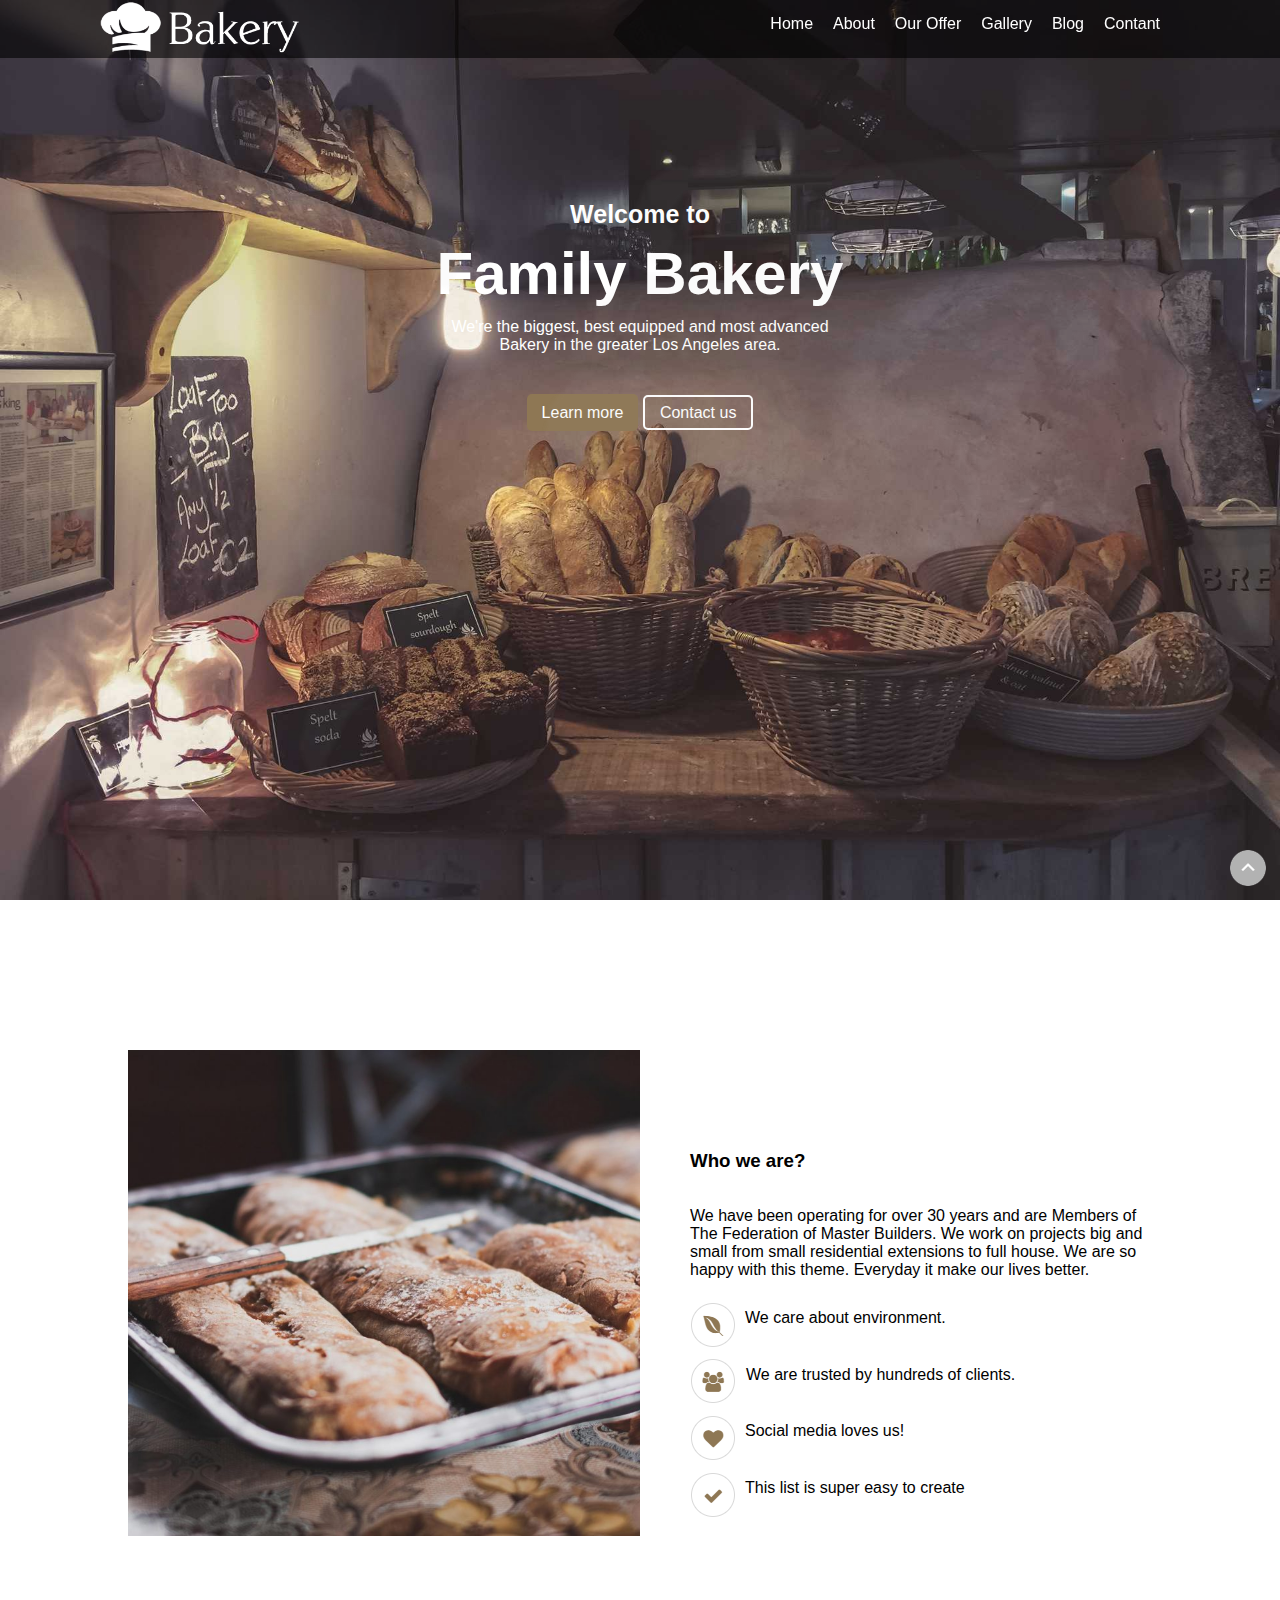
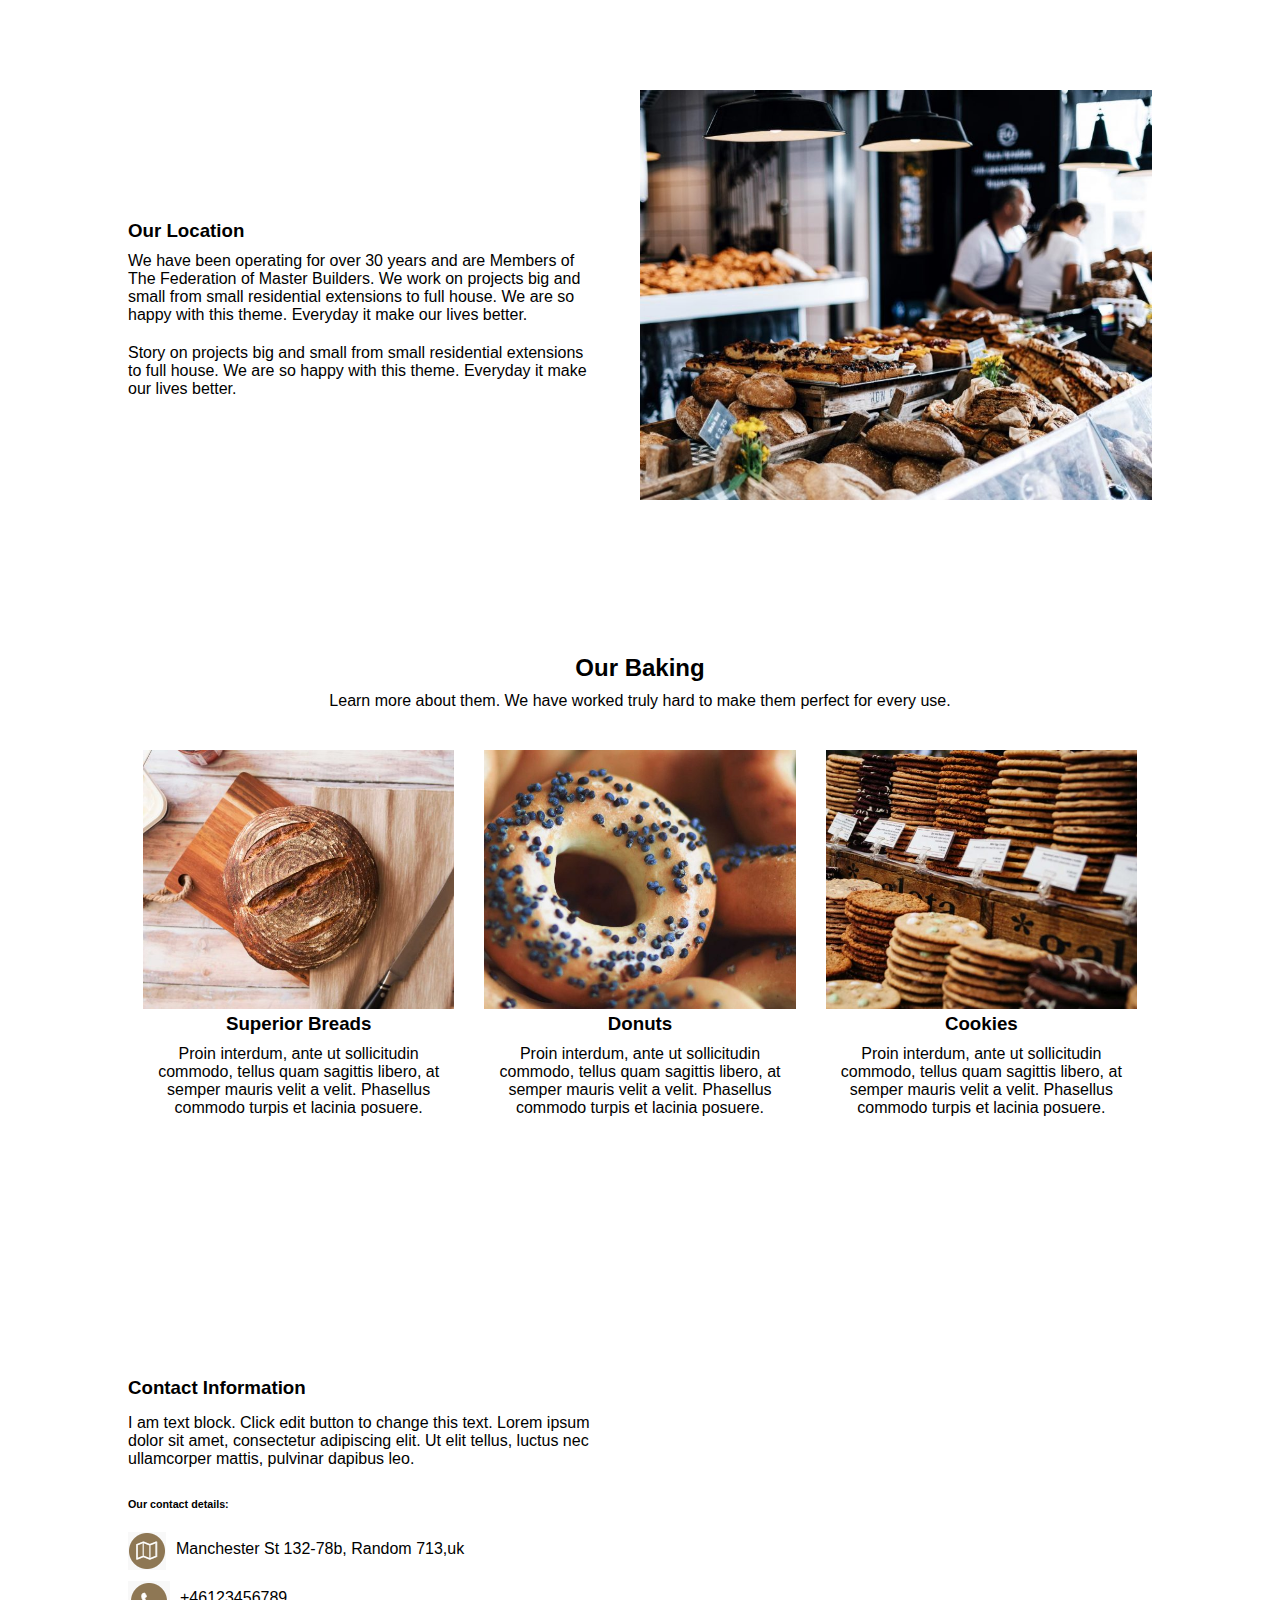
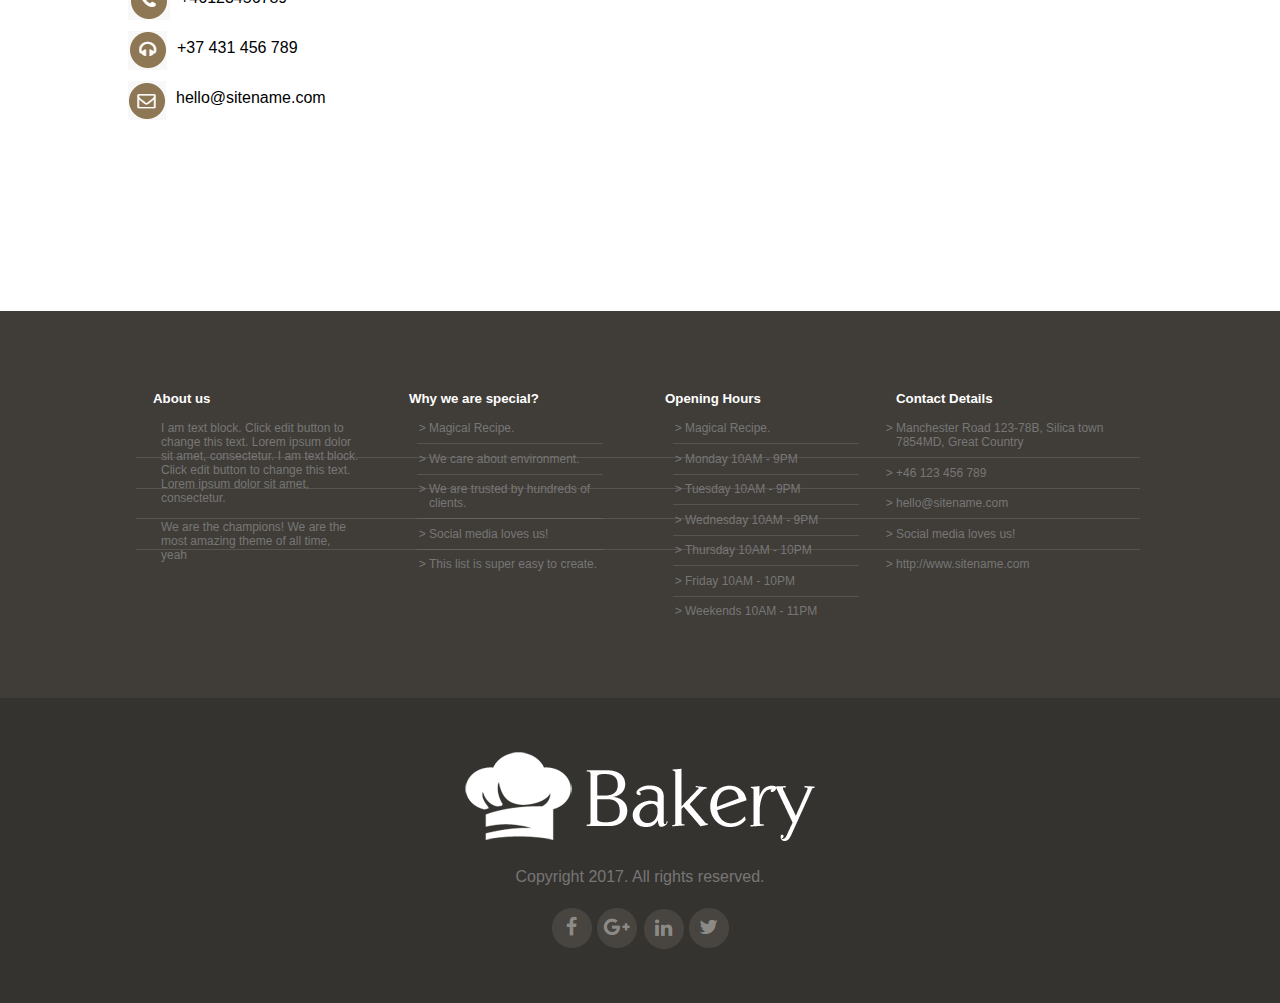
<file: index.html>
<!DOCTYPE html>
<html lang="en">
  <head>
    <meta charset="UTF-8" />
    <meta http-equiv="X-UA-Compatible" content="IE=edge" />
    <meta name="viewport" content="width=device-width, initial-scale=1.0" />
    <link rel="stylesheet" href="style/main.css" />
    <title>Family Bakery</title>
  </head>
  <body>
    <!-- navbar -->
    <nav>
      <div class="logo">
        <a title="Bakery" href="index.html"
          ><img src="images/bakery-light-1.png" alt=""
        /></a>
      </div>
      <div class="menu">
        <ul>
          <li>
            <a href="index.html">Home</a>
          </li>
          <li>
            <a href="Pages/about.html">About</a>
          </li>
          <li>
            <a href="Pages/ourOffer.html">Our Offer</a>
          </li>
          <li>
            <a href="Pages/gallery.html">Gallery</a>
          </li>
          <li>
            <a href="Pages/blog.html">Blog</a>
          </li>
          <li>
            <a href="Pages/contact.html">Contant</a>
          </li>
        </ul>
      </div>
      <!-- drop menu -->
      <div class="drop-menu">
        <ul class="drop-down">
          <li>
            <a class="main-link" href="index.html">Home</a>
            <ul class="dropdown-link">
              <li>
                <a href="Pages/about.html">About</a>
              </li>
              <li>
                <a href="Pages/ourOffer.html">Our Offer</a>
              </li>
              <li>
                <a href="Pages/gallery.html">Gallery</a>
              </li>
              <li>
                <a href="Pages/blog.html">Blog</a>
              </li>
              <li>
                <a href="Pages/contact.html">Contact</a>
              </li>
            </ul>
          </li>
        </ul>
      </div>
      <div class="clr"></div>
    </nav>
    <!-- up btn fixed -->
    <div class="up-btn">
      <a title="btn-up" href="index.html"
        ><img src="images/home-icone2.png" alt=""
      /></a>
    </div>
    <!-- section home -->
    <section class="home">
      <div class="caption">
        <h3>Welcome to</h3>
        <h1>Family Bakery</h1>
        <p>
          We're the biggest, best equipped and most advanced Bakery in the
          greater Los Angeles area.
        </p>
        <a class="lm" href="Pages/about.html">Learn more</a>
        <a class="cu" href="Pages/contact.html">Contact us</a>
      </div>
    </section>
    <!-- section who are -->
    <section class="who-are">
      <div class="container">
        <div class="who-img">
          <img src="images/alexandru-stavrica-170390-800x760.jpg" alt="" />
        </div>
        <div class="who-info">
          <h3>Who we are?</h3>
          <p>
            We have been operating for over 30 years and are Members of The
            Federation of Master Builders. We work on projects big and small
            from small residential extensions to full house. We are so happy
            with this theme. Everyday it make our lives better.
          </p>
          <div class="icon">
            <div class="i"><img src="images/icone 1.PNG" alt="" /></div>
            <div class="dis"><p>We care about environment.</p></div>
            <div class="clr"></div>
          </div>
          <div class="icon">
            <div class="i"><img src="images/icone 2.PNG" alt="" /></div>
            <div class="dis"><p>We are trusted by hundreds of clients.</p></div>
            <div class="clr"></div>
          </div>
          <div class="icon">
            <div class="i"><img src="images/icone 3.PNG" alt="" /></div>
            <div class="dis"><p>Social media loves us!</p></div>
            <div class="clr"></div>
          </div>
          <div class="icon">
            <div class="i"><img src="images/icone 4.PNG" alt="" /></div>
            <div class="dis"><p>This list is super easy to create</p></div>
            <div class="clr"></div>
          </div>
        </div>
        <div class="clr"></div>
      </div>
    </section>
    <!-- section our location -->
    <section class="our-location">
      <div class="container">
        <div class="location-img">
          <img src="images/full-2-800x640.jpg" alt="" />
        </div>
        <div class="location-info">
          <h3>Our Location</h3>
          <p>
            We have been operating for over 30 years and are Members of The
            Federation of Master Builders. We work on projects big and small
            from small residential extensions to full house. We are so happy
            with this theme. Everyday it make our lives better.
          </p>
          <p>
            Story on projects big and small from small residential extensions to
            full house. We are so happy with this theme. Everyday it make our
            lives better.
          </p>
        </div>
        <div class="clr"></div>
      </div>
    </section>
    <!-- section our baking -->
    <section class="our-baking">
      <div class="container">
        <h2>Our Baking</h2>
        <p>
          Learn more about them. We have worked truly hard to make them perfect
          for every use.
        </p>
        <div class="items">
          <div class="item">
            <img src="images/ben-garratt-134774-600x500.jpg" alt="" />
            <h3>Superior Breads</h3>
            <p>
              Proin interdum, ante ut sollicitudin commodo, tellus quam sagittis
              libero, at semper mauris velit a velit. Phasellus commodo turpis
              et lacinia posuere.
            </p>
          </div>
          <div class="item">
            <img src="images/stas-ovsky-123540-600x500.jpg" alt="" />
            <h3>Donuts</h3>
            <p>
              Proin interdum, ante ut sollicitudin commodo, tellus quam sagittis
              libero, at semper mauris velit a velit. Phasellus commodo turpis
              et lacinia posuere.
            </p>
          </div>
          <div class="item">
            <img src="images/clem-onojeghuo-206832-600x500.jpg" alt="" />
            <h3>Cookies</h3>
            <p>
              Proin interdum, ante ut sollicitudin commodo, tellus quam sagittis
              libero, at semper mauris velit a velit. Phasellus commodo turpis
              et lacinia posuere.
            </p>
          </div>
          <div class="clr"></div>
        </div>
      </div>
    </section>
    <!-- section contact -->
    <section class="contact">
      <div class="container">
        <div class="contact-ifrm">
          <iframe
            title="our location"
            src="https://www.google.com/maps/embed?pb=!1m18!1m12!1m3!1d2845.1771695839334!2d-74.0418923761741!3d40.76185024236157!2m3!1f0!2f0!3f0!3m2!1i1024!2i768!4f13.1!3m3!1m2!1s0x89c259bf8beb1109%3A0xc0125ca4bb571bb5!2sCatch%20NYC!5e0!3m2!1sar!2seg!4v1625787467332!5m2!1sar!2seg"
          ></iframe>
        </div>
        <div class="contact-info">
          <h3>Contact Information</h3>
          <p>
            I am text block. Click edit button to change this text. Lorem ipsum
            dolor sit amet, consectetur adipiscing elit. Ut elit tellus, luctus
            nec ullamcorper mattis, pulvinar dapibus leo.
          </p>
          <h6>Our contact details:</h6>
          <div class="icon">
            <div class="i"><img src="images/icone2.1.PNG" alt="" /></div>
            <div class="dis"><p>Manchester St 132-78b, Random 713,uk</p></div>
            <div class="clr"></div>
          </div>
          <div class="icon">
            <div class="i"><img src="images/icone2.2.PNG" alt="" /></div>
            <div class="dis"><p>+46123456789</p></div>
            <div class="clr"></div>
          </div>
          <div class="icon">
            <div class="i"><img src="images/icone2.3.PNG" alt="" /></div>
            <div class="dis"><p>+37 431 456 789</p></div>
            <div class="clr"></div>
          </div>
          <div class="icon">
            <div class="i"><img src="images/icone2.4.PNG" alt="" /></div>
            <div class="dis"><p>hello@sitename.com</p></div>
            <div class="clr"></div>
          </div>
        </div>
        <div class="clr"></div>
      </div>
    </section>
    <!-- footer -->
    <footer>
      <section class="more-info">
        <div class="container">
          <div class="about">
            <h5>About us</h5>
            <p>
              I am text block. Click edit button to change this text. Lorem
              ipsum dolor sit amet, consectetur. I am text block. Click edit
              button to change this text. Lorem ipsum dolor sit amet,
              consectetur.
            </p>
            <p>
              We are the champions! We are the most amazing theme of all time,
              yeah
            </p>
          </div>
          <div class="special">
            <h5>Why we are special?</h5>
            <ul class="ul-more-info">
              <li>
                Magical Recipe.
                <div class="line"></div>
              </li>
              <li>
                We care about environment.
                <div class="line"></div>
              </li>
              <li>
                We are trusted by hundreds of clients.
                <div class="line"></div>
              </li>
              <li>
                Social media loves us!
                <div class="line"></div>
              </li>
              <li>This list is super easy to create.</li>
            </ul>
          </div>
          <div class="opening">
            <h5>Opening Hours</h5>
            <ul class="ul-more-info">
              <li>
                Magical Recipe.
                <div class="line"></div>
              </li>
              <li>
                Monday 10AM - 9PM
                <div class="line"></div>
              </li>
              <li>
                Tuesday 10AM - 9PM
                <div class="line"></div>
              </li>
              <li>
                Wednesday 10AM - 9PM
                <div class="line"></div>
              </li>
              <li>
                Thursday 10AM - 10PM
                <div class="line"></div>
              </li>
              <li>
                Friday 10AM - 10PM
                <div class="line"></div>
              </li>
              <li>Weekends 10AM - 11PM</li>
            </ul>
          </div>
          <div class="details">
            <div class="wall"></div>
            <h5>Contact Details</h5>
            <ul class="ul-more-info">
              <li>
                Manchester Road 123-78B, Silica town 7854MD, Great Country
                <div class="line"></div>
              </li>
              <li>
                +46 123 456 789
                <div class="line"></div>
              </li>
              <li>
                hello@sitename.com
                <div class="line"></div>
              </li>
              <li>
                Social media loves us!
                <div class="line"></div>
              </li>
              <li>http://www.sitename.com</li>
            </ul>
          </div>
          <div class="clr"></div>
        </div>
      </section>
      <section class="social-media">
        <div class="container">
          <div class="footer-logo">
            <img src="images/bakery-light-1.png" alt="" />
          </div>
          <p>Copyright 2017. All rights reserved.</p>
          <div class="social">
            <img src="images/face-icone.PNG" alt="" />
            <img src="images/google-icone.PNG" alt="" />
            <img src="images/linkedin-icone.png" alt="" />
            <img src="images/twitter-icone.PNG" alt="" />
          </div>
        </div>
      </section>
    </footer>
  </body>
</html>
</file>
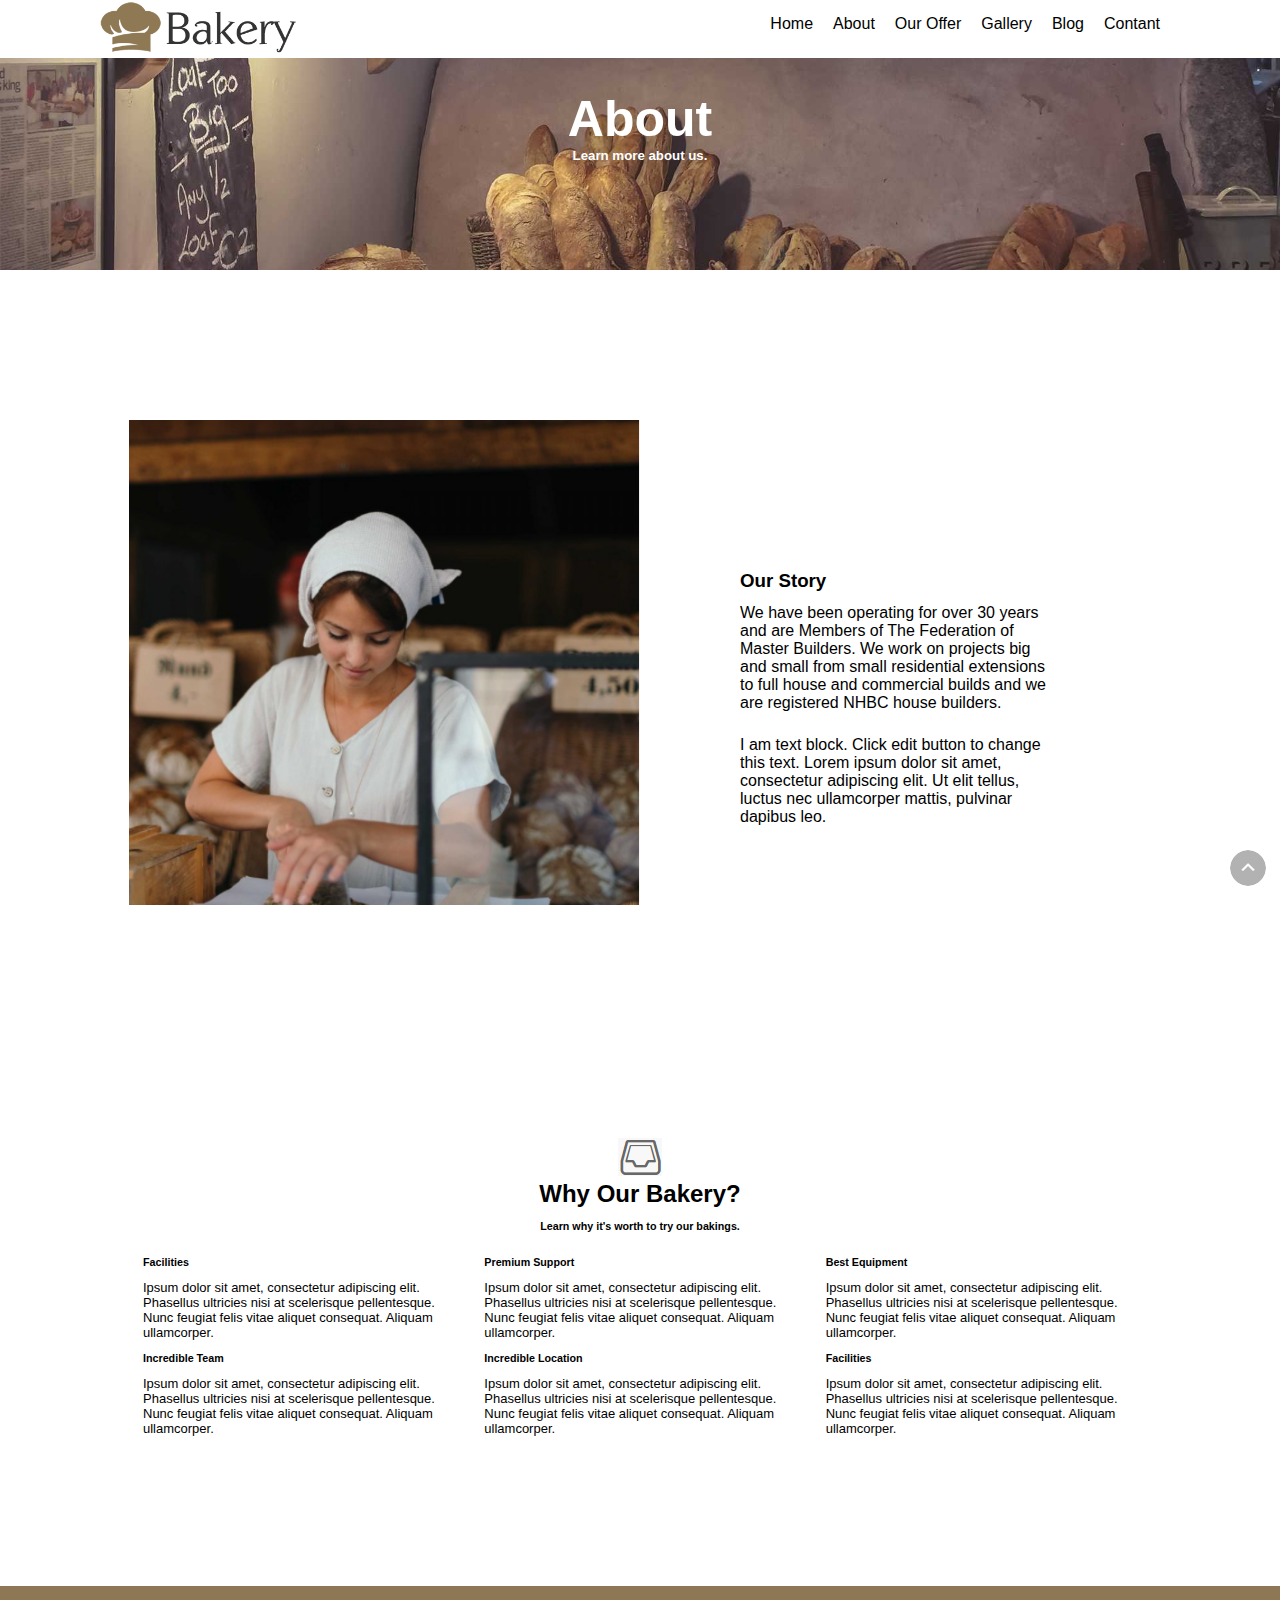
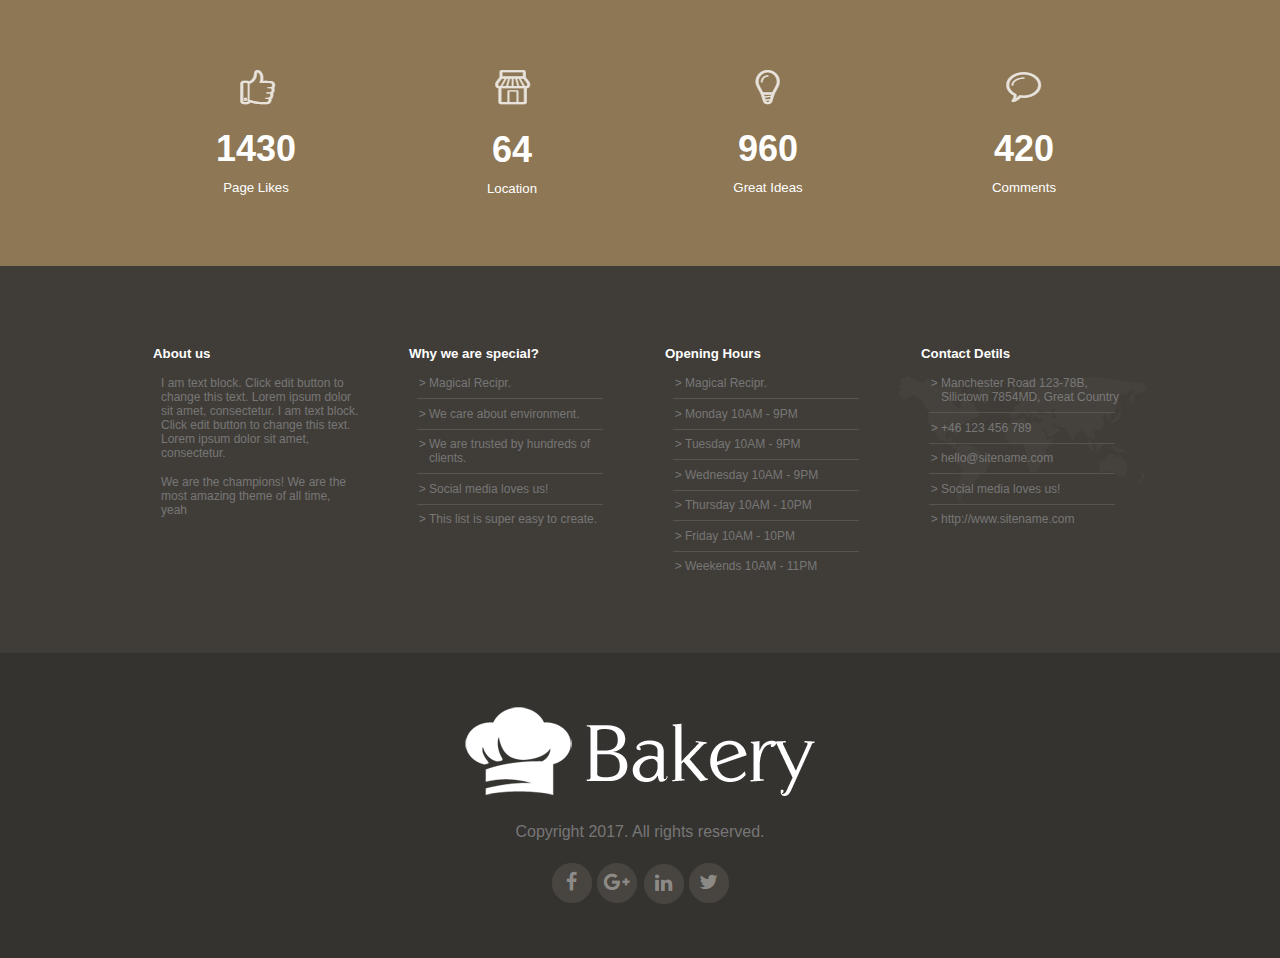
<file: Pages/about.html>
<!DOCTYPE html>
<html lang="en">
  <head>
    <meta charset="UTF-8" />
    <meta http-equiv="X-UA-Compatible" content="IE=edge" />
    <meta name="viewport" content="width=device-width, initial-scale=1.0" />
    <link rel="stylesheet" href="../style/about.css" />
    <title>About – Family Bakery</title>
  </head>
  <body>
    <!-- navbar -->
    <nav>
      <div class="logo">
        <a title="Bakery" href="../index.html"
          ><img src="../images/bakery-color.png" alt=""
        /></a>
      </div>
      <div class="menu">
        <ul>
          <li>
            <a href="../index.html">Home</a>
          </li>
          <li>
            <a href="about.html">About</a>
          </li>
          <li>
            <a href="ourOffer.html">Our Offer</a>
          </li>
          <li>
            <a href="gallery.html">Gallery</a>
          </li>
          <li>
            <a href="blog.html">Blog</a>
          </li>
          <li>
            <a href="contact.html">Contant</a>
          </li>
        </ul>
      </div>
      <!-- drop menu -->
      <div class="drop-menu">
        <ul class="drop-down">
          <li>
            <a class="main-link" href="../index.html">Home</a>
            <ul class="dropdown-link">
              <li>
                <a href="about.html">About</a>
              </li>
              <li>
                <a href="ourOffer.html">Our Offer</a>
              </li>
              <li>
                <a href="gallery.html">Gallery</a>
              </li>
              <li>
                <a href="blog.html">Blog</a>
              </li>
              <li>
                <a href="contact.html">Contant</a>
              </li>
            </ul>
          </li>
        </ul>
      </div>
      <div class="clr"></div>
    </nav>
    <!-- up btn fixed -->
    <div class="up-btn">
      <a title="btn-up" href="about.html"
        ><img src="../images/home-icone2.png" alt=""
      /></a>
    </div>
    <!-- section home -->
    <section class="home">
      <div class="caption">
        <h2>About</h2>
        <h5>Learn more about us.</h5>
      </div>
    </section>
    <!-- section our-story -->
    <section class="our-story">
      <div class="container">
        <div class="ph">
          <img src="../images/our.PNG" alt="" />
        </div>
        <div class="dis">
          <h3>Our Story</h3>
          <p>
            We have been operating for over 30 years and are Members of The
            Federation of Master Builders. We work on projects big and small
            from small residential extensions to full house and commercial
            builds and we are registered NHBC house builders.
          </p>
          <p>
            I am text block. Click edit button to change this text. Lorem ipsum
            dolor sit amet, consectetur adipiscing elit. Ut elit tellus, luctus
            nec ullamcorper mattis, pulvinar dapibus leo.
          </p>
        </div>
        <div class="clr"></div>
      </div>
    </section>
    <!-- section our bakery -->
    <section class="our-bakery">
      <div class="container">
        <img src="../images/Capture-.PNG" alt="" />
        <h2>Why Our Bakery?</h2>
        <h6>Learn why it's worth to try our bakings.</h6>
        <div class="items">
          <div class="item">
            <h6>Facilities</h6>
            <p>
              Ipsum dolor sit amet, consectetur adipiscing elit. Phasellus
              ultricies nisi at scelerisque pellentesque. Nunc feugiat felis
              vitae aliquet consequat. Aliquam ullamcorper.
            </p>
          </div>
          <div class="item">
            <h6>Premium Support</h6>
            <p>
              Ipsum dolor sit amet, consectetur adipiscing elit. Phasellus
              ultricies nisi at scelerisque pellentesque. Nunc feugiat felis
              vitae aliquet consequat. Aliquam ullamcorper.
            </p>
          </div>
          <div class="item">
            <h6>Best Equipment</h6>
            <p>
              Ipsum dolor sit amet, consectetur adipiscing elit. Phasellus
              ultricies nisi at scelerisque pellentesque. Nunc feugiat felis
              vitae aliquet consequat. Aliquam ullamcorper.
            </p>
          </div>
          <div class="item">
            <h6>Incredible Team</h6>
            <p>
              Ipsum dolor sit amet, consectetur adipiscing elit. Phasellus
              ultricies nisi at scelerisque pellentesque. Nunc feugiat felis
              vitae aliquet consequat. Aliquam ullamcorper.
            </p>
          </div>
          <div class="item">
            <h6>Incredible Location</h6>
            <p>
              Ipsum dolor sit amet, consectetur adipiscing elit. Phasellus
              ultricies nisi at scelerisque pellentesque. Nunc feugiat felis
              vitae aliquet consequat. Aliquam ullamcorper.
            </p>
          </div>
          <div class="item">
            <h6>Facilities</h6>
            <p>
              Ipsum dolor sit amet, consectetur adipiscing elit. Phasellus
              ultricies nisi at scelerisque pellentesque. Nunc feugiat felis
              vitae aliquet consequat. Aliquam ullamcorper.
            </p>
          </div>
          <div class="clr"></div>
        </div>
      </div>
    </section>
    <!-- section details -->
    <section class="details">
      <div class="container">
        <div class="det">
          <img src="../images/icone3-1.png" alt="" />
          <h2>1430</h2>
          <h5>Page Likes</h5>
        </div>
        <div class="det">
          <img src="../images/icone3-2.png" alt="" />
          <h2>64</h2>
          <h5>Location</h5>
        </div>
        <div class="det">
          <img src="../images/icone3-3.png" alt="" />
          <h2>960</h2>
          <h5>Great Ideas</h5>
        </div>
        <div class="det">
          <img src="../images/icone3-4.png" alt="" />
          <h2>420</h2>
          <h5>Comments</h5>
        </div>
        <div class="clr"></div>
      </div>
    </section>
    <!-- footer -->
    <footer>
      <section class="more-info">
        <div class="container">
          <div class="about">
            <h5>About us</h5>
            <p>
              I am text block. Click edit button to change this text. Lorem
              ipsum dolor sit amet, consectetur. I am text block. Click edit
              button to change this text. Lorem ipsum dolor sit amet,
              consectetur.
            </p>
            <p>
              We are the champions! We are the most amazing theme of all time,
              yeah
            </p>
          </div>
          <div class="special">
            <h5>Why we are special?</h5>
            <ul class="ul-more-info">
              <li>
                Magical Recipr.
                <div class="line"></div>
              </li>
              <li>
                We care about environment.
                <div class="line"></div>
              </li>
              <li>
                We are trusted by hundreds of clients.
                <div class="line"></div>
              </li>
              <li>
                Social media loves us!
                <div class="line"></div>
              </li>
              <li>This list is super easy to create.</li>
            </ul>
          </div>
          <div class="opening">
            <h5>Opening Hours</h5>
            <ul class="ul-more-info">
              <li>
                Magical Recipr.
                <div class="line"></div>
              </li>
              <li>
                Monday 10AM - 9PM
                <div class="line"></div>
              </li>
              <li>
                Tuesday 10AM - 9PM
                <div class="line"></div>
              </li>
              <li>
                Wednesday 10AM - 9PM
                <div class="line"></div>
              </li>
              <li>
                Thursday 10AM - 10PM
                <div class="line"></div>
              </li>
              <li>
                Friday 10AM - 10PM
                <div class="line"></div>
              </li>
              <li>Weekends 10AM - 11PM</li>
            </ul>
          </div>
          <div class="detils">
            <div class="wall"></div>
            <h5>Contact Detils</h5>
            <ul class="ul-more-info">
              <li>
                Manchester Road 123-78B, Silictown 7854MD, Great Country
                <div class="line"></div>
              </li>
              <li>
                +46 123 456 789
                <div class="line"></div>
              </li>
              <li>
                hello@sitename.com
                <div class="line"></div>
              </li>
              <li>
                Social media loves us!
                <div class="line"></div>
              </li>
              <li>http://www.sitename.com</li>
            </ul>
          </div>
          <div class="clr"></div>
        </div>
      </section>
      <section class="social-media">
        <div class="container">
          <div class="footer-logo">
            <img src="../images/bakery-light-1.png" alt="" />
          </div>
          <p>Copyright 2017. All rights reserved.</p>
          <div class="social">
            <img src="../images/face-icone.PNG" alt="" />
            <img src="../images/google-icone.PNG" alt="" />
            <img src="../images/linkedin-icone.png" alt="" />
            <img src="../images/twitter-icone.PNG" alt="" />
          </div>
        </div>
      </section>
    </footer>
  </body>
</html>
</file>
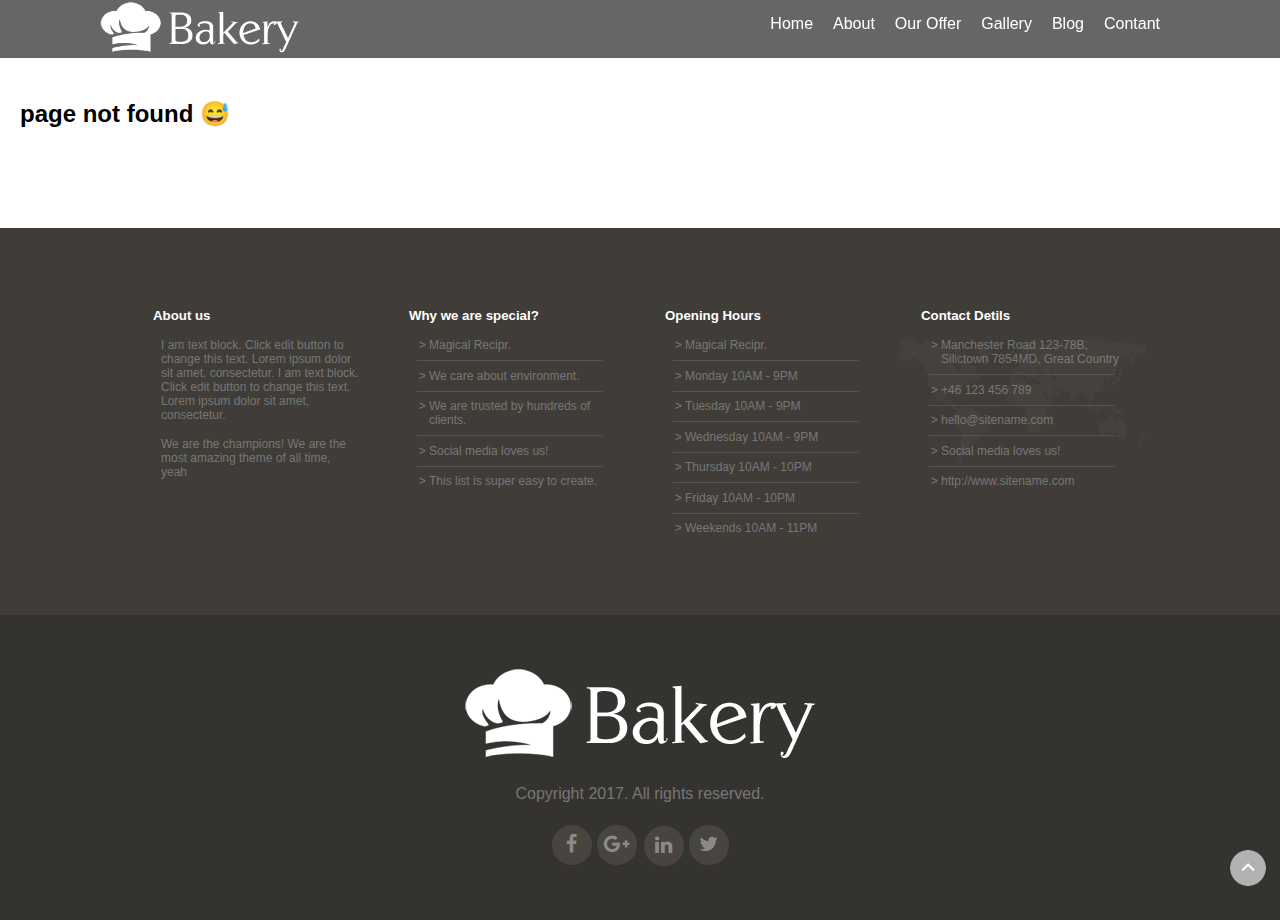
<file: Pages/blog.html>
<!DOCTYPE html>
<html lang="en">
  <head>
    <meta charset="UTF-8" />
    <meta http-equiv="X-UA-Compatible" content="IE=edge" />
    <meta name="viewport" content="width=device-width, initial-scale=1.0" />
    <link rel="stylesheet" href="../style/blog.css" />
    <title>Blog – Family Bakery</title>
  </head>
  <body>
    <!-- navbar -->
    <nav>
      <div class="logo">
        <a title="Bakery" href="../index.html"
          ><img src="../images/bakery-light-1.png" alt=""
        /></a>
      </div>
      <div class="menu">
        <ul>
          <li>
            <a href="../index.html">Home</a>
          </li>
          <li>
            <a href="about.html">About</a>
          </li>
          <li>
            <a href="ourOffer.html">Our Offer</a>
          </li>
          <li>
            <a href="gallery.html">Gallery</a>
          </li>
          <li>
            <a href="blog.html">Blog</a>
          </li>
          <li>
            <a href="contact.html">Contant</a>
          </li>
        </ul>
      </div>
      <!-- drop menu -->
      <div class="drop-menu">
        <ul class="drop-down">
          <li>
            <a class="main-link" href="../index.html">Home</a>
            <ul class="dropdown-link">
              <li>
                <a href="about.html">About</a>
              </li>
              <li>
                <a href="ourOffer.html">Our Offer</a>
              </li>
              <li>
                <a href="gallery.html">Gallery</a>
              </li>
              <li>
                <a href="blog.html">Blog</a>
              </li>
              <li>
                <a href="contact.html">Contant</a>
              </li>
            </ul>
          </li>
        </ul>
      </div>
      <div class="clr"></div>
    </nav>
    <!-- up btn fixed -->
    <div class="up-btn">
      <a title="btn-up" href="../index.html"
        ><img src="../images/home-icone2.png" alt=""
      /></a>
    </div>
    <!-- error -->
    <div class="error">
      <h2>page not found &#128517;</h2>
    </div>
    <!-- footer -->
    <footer>
      <section class="more-info">
        <div class="container">
          <div class="about">
            <h5>About us</h5>
            <p>
              I am text block. Click edit button to change this text. Lorem
              ipsum dolor sit amet, consectetur. I am text block. Click edit
              button to change this text. Lorem ipsum dolor sit amet,
              consectetur.
            </p>
            <p>
              We are the champions! We are the most amazing theme of all time,
              yeah
            </p>
          </div>
          <div class="special">
            <h5>Why we are special?</h5>
            <ul class="ul-more-info">
              <li>
                Magical Recipr.
                <div class="line"></div>
              </li>
              <li>
                We care about environment.
                <div class="line"></div>
              </li>
              <li>
                We are trusted by hundreds of clients.
                <div class="line"></div>
              </li>
              <li>
                Social media loves us!
                <div class="line"></div>
              </li>
              <li>This list is super easy to create.</li>
            </ul>
          </div>
          <div class="opening">
            <h5>Opening Hours</h5>
            <ul class="ul-more-info">
              <li>
                Magical Recipr.
                <div class="line"></div>
              </li>
              <li>
                Monday 10AM - 9PM
                <div class="line"></div>
              </li>
              <li>
                Tuesday 10AM - 9PM
                <div class="line"></div>
              </li>
              <li>
                Wednesday 10AM - 9PM
                <div class="line"></div>
              </li>
              <li>
                Thursday 10AM - 10PM
                <div class="line"></div>
              </li>
              <li>
                Friday 10AM - 10PM
                <div class="line"></div>
              </li>
              <li>Weekends 10AM - 11PM</li>
            </ul>
          </div>
          <div class="detils">
            <div class="wall"></div>
            <h5>Contact Detils</h5>
            <ul class="ul-more-info">
              <li>
                Manchester Road 123-78B, Silictown 7854MD, Great Country
                <div class="line"></div>
              </li>
              <li>
                +46 123 456 789
                <div class="line"></div>
              </li>
              <li>
                hello@sitename.com
                <div class="line"></div>
              </li>
              <li>
                Social media loves us!
                <div class="line"></div>
              </li>
              <li>http://www.sitename.com</li>
            </ul>
          </div>
          <div class="clr"></div>
        </div>
      </section>
      <section class="social-media">
        <div class="container">
          <div class="footer-logo">
            <img src="../images/bakery-light-1.png" alt="" />
          </div>
          <p>Copyright 2017. All rights reserved.</p>
          <div class="social">
            <img src="../images/face-icone.PNG" alt="" />
            <img src="../images/google-icone.PNG" alt="" />
            <img src="../images/linkedin-icone.png" alt="" />
            <img src="../images/twitter-icone.PNG" alt="" />
          </div>
        </div>
      </section>
    </footer>
  </body>
</html>
</file>
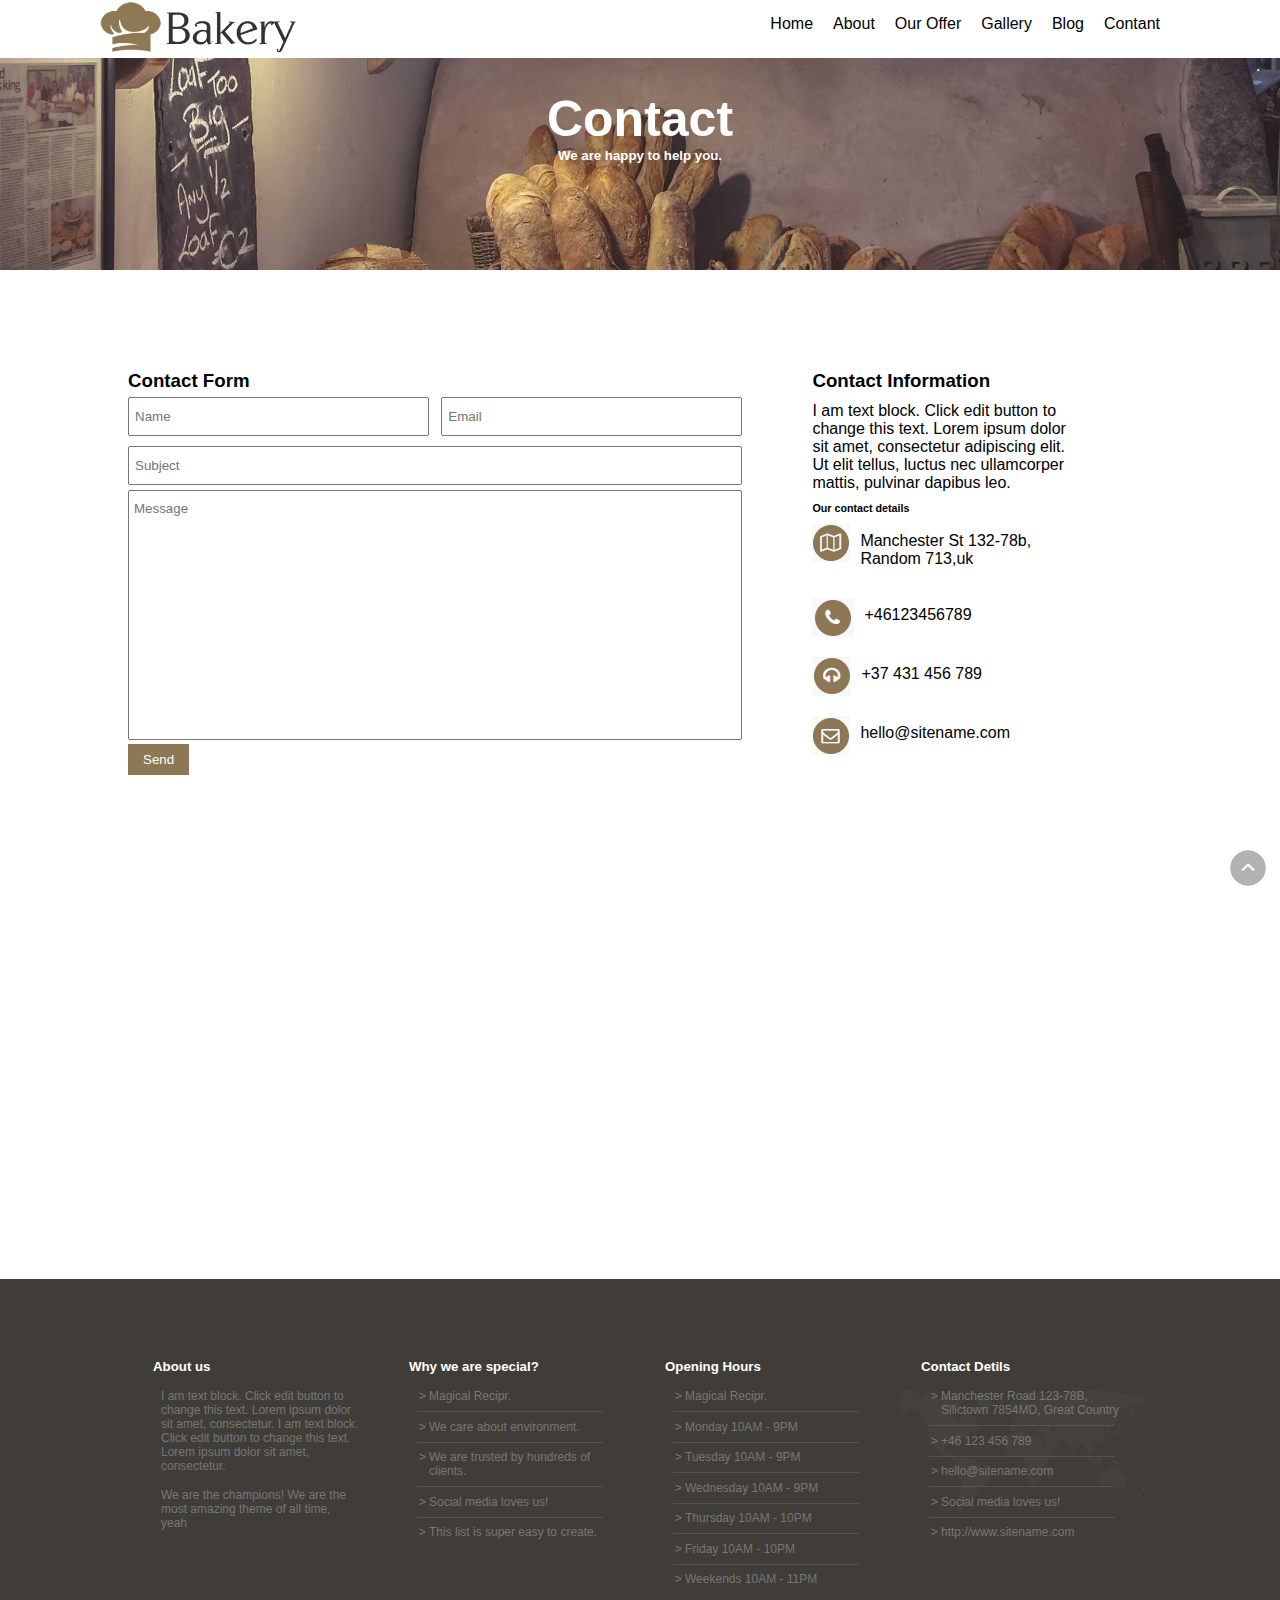
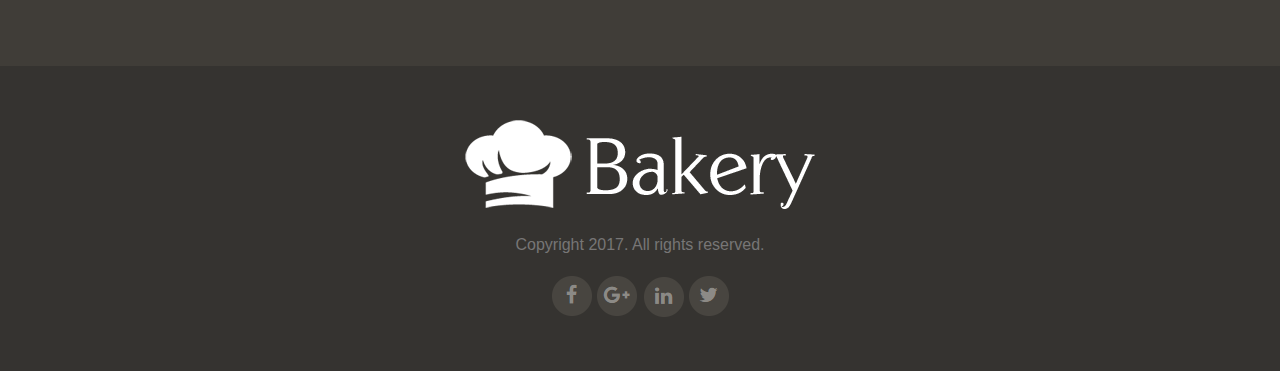
<file: Pages/contact.html>
<!DOCTYPE html>
<html lang="en">
  <head>
    <meta charset="UTF-8" />
    <meta http-equiv="X-UA-Compatible" content="IE=edge" />
    <meta name="viewport" content="width=device-width, initial-scale=1.0" />
    <link rel="stylesheet" href="../style/contact.css" />
    <title>Contact – Family Bakery</title>
  </head>
  <body>
    <!-- navbar -->
    <nav>
      <div class="logo">
        <a title="Bakery" href="../index.html"
          ><img src="../images/bakery-color.png" alt=""
        /></a>
      </div>
      <div class="menu">
        <ul>
          <li>
            <a href="../index.html">Home</a>
          </li>
          <li>
            <a href="about.html">About</a>
          </li>
          <li>
            <a href="ourOffer.html">Our Offer</a>
          </li>
          <li>
            <a href="gallery.html">Gallery</a>
          </li>
          <li>
            <a href="blog.html">Blog</a>
          </li>
          <li>
            <a href="contact.html">Contant</a>
          </li>
        </ul>
      </div>
      <!-- drop menu -->
      <div class="drop-menu">
        <ul class="drop-down">
          <li>
            <a class="main-link" href="../index.html">Home</a>
            <ul class="dropdown-link">
              <li>
                <a href="about.html">About</a>
              </li>
              <li>
                <a href="ourOffer.html">Our Offer</a>
              </li>
              <li>
                <a href="gallery.html">Gallery</a>
              </li>
              <li>
                <a href="blog.html">Blog</a>
              </li>
              <li>
                <a href="contact.html">Contant</a>
              </li>
            </ul>
          </li>
        </ul>
      </div>
      <div class="clr"></div>
    </nav>
    <!-- up btn fixed -->
    <div class="up-btn">
      <a title="btn-up" href="contact.html"
        ><img src="../images/home-icone2.png" alt=""
      /></a>
    </div>
    <!-- section home -->
    <section class="home">
      <div class="caption">
        <h2>Contact</h2>
        <h5>We are happy to help you.</h5>
      </div>
    </section>
    <!-- section contact us -->
    <section class="contact-us">
      <div class="container">
        <div class="form">
          <h3>Contact Form</h3>
          <form>
            <div class="name-email">
              <input class="tt" type="text" required placeholder="Name" />
              <input type="email" required placeholder="Email" />
              <div class="clr"></div>
            </div>
            <input type="text" required placeholder="Subject" />
            <textarea placeholder="Message"></textarea>
            <button type="submit">Send</button>
          </form>
        </div>
        <div class="info">
          <h3>Contact Information</h3>
          <p>
            I am text block. Click edit button to change this text. Lorem ipsum
            dolor sit amet, consectetur adipiscing elit. Ut elit tellus, luctus
            nec ullamcorper mattis, pulvinar dapibus leo.
          </p>
          <h6>Our contact details</h6>
          <div class="inf">
            <div><img src="../images/icone2.1.PNG" alt="" /></div>
            <div><p>Manchester St 132-78b, Random 713,uk</p></div>
            <div class="clr"></div>
          </div>
          <div class="inf">
            <div><img src="../images/icone2.2.PNG" alt="" /></div>
            <div><p>+46123456789</p></div>
            <div class="clr"></div>
          </div>
          <div class="inf">
            <div><img src="../images/icone2.3.PNG" alt="" /></div>
            <div><p>+37 431 456 789</p></div>
            <div class="clr"></div>
          </div>
          <div class="inf">
            <div><img src="../images/icone2.4.PNG" alt="" /></div>
            <div><p>hello@sitename.com</p></div>
            <div class="clr"></div>
          </div>
        </div>
        <div class="clr"></div>
      </div>
    </section>
    <!-- section map -->
    <section class="map">
      <iframe
        title="location"
        src="https://www.google.com/maps/embed?pb=!1m18!1m12!1m3!1d135109.93151738556!2d-74.66815756821423!3d41.55764494149213!2m3!1f0!2f0!3f0!3m2!1i1024!2i768!4f13.1!3m3!1m2!1s0x89c24fa5d33f083b%3A0xc80b8f06e177fe62!2z2YbZitmI2YrZiNix2YPYjCDYp9mE2YjZhNin2YrYp9iqINin2YTZhdiq2K3Yr9ip!5e0!3m2!1sar!2seg!4v1625860150851!5m2!1sar!2seg"
        allowfullscreen=""
        ><img src="images/dark.png" alt=""
      /></iframe>
    </section>
    <!-- footer -->
    <footer>
      <section class="more-info">
        <div class="container">
          <div class="about">
            <h5>About us</h5>
            <p>
              I am text block. Click edit button to change this text. Lorem
              ipsum dolor sit amet, consectetur. I am text block. Click edit
              button to change this text. Lorem ipsum dolor sit amet,
              consectetur.
            </p>
            <p>
              We are the champions! We are the most amazing theme of all time,
              yeah
            </p>
          </div>
          <div class="special">
            <h5>Why we are special?</h5>
            <ul class="ul-more-info">
              <li>
                Magical Recipr.
                <div class="line"></div>
              </li>
              <li>
                We care about environment.
                <div class="line"></div>
              </li>
              <li>
                We are trusted by hundreds of clients.
                <div class="line"></div>
              </li>
              <li>
                Social media loves us!
                <div class="line"></div>
              </li>
              <li>This list is super easy to create.</li>
            </ul>
          </div>
          <div class="opening">
            <h5>Opening Hours</h5>
            <ul class="ul-more-info">
              <li>
                Magical Recipr.
                <div class="line"></div>
              </li>
              <li>
                Monday 10AM - 9PM
                <div class="line"></div>
              </li>
              <li>
                Tuesday 10AM - 9PM
                <div class="line"></div>
              </li>
              <li>
                Wednesday 10AM - 9PM
                <div class="line"></div>
              </li>
              <li>
                Thursday 10AM - 10PM
                <div class="line"></div>
              </li>
              <li>
                Friday 10AM - 10PM
                <div class="line"></div>
              </li>
              <li>Weekends 10AM - 11PM</li>
            </ul>
          </div>
          <div class="detils">
            <div class="wall"></div>
            <h5>Contact Detils</h5>
            <ul class="ul-more-info">
              <li>
                Manchester Road 123-78B, Silictown 7854MD, Great Country
                <div class="line"></div>
              </li>
              <li>
                +46 123 456 789
                <div class="line"></div>
              </li>
              <li>
                hello@sitename.com
                <div class="line"></div>
              </li>
              <li>
                Social media loves us!
                <div class="line"></div>
              </li>
              <li>http://www.sitename.com</li>
            </ul>
          </div>
          <div class="clr"></div>
        </div>
      </section>
      <section class="social-media">
        <div class="container">
          <div class="footer-logo">
            <img src="../images/bakery-light-1.png" alt="" />
          </div>
          <p>Copyright 2017. All rights reserved.</p>
          <div class="social">
            <img src="../images/face-icone.PNG" alt="" />
            <img src="../images/google-icone.PNG" alt="" />
            <img src="../images/linkedin-icone.png" alt="" />
            <img src="../images/twitter-icone.PNG" alt="" />
          </div>
        </div>
      </section>
    </footer>
  </body>
</html>
</file>
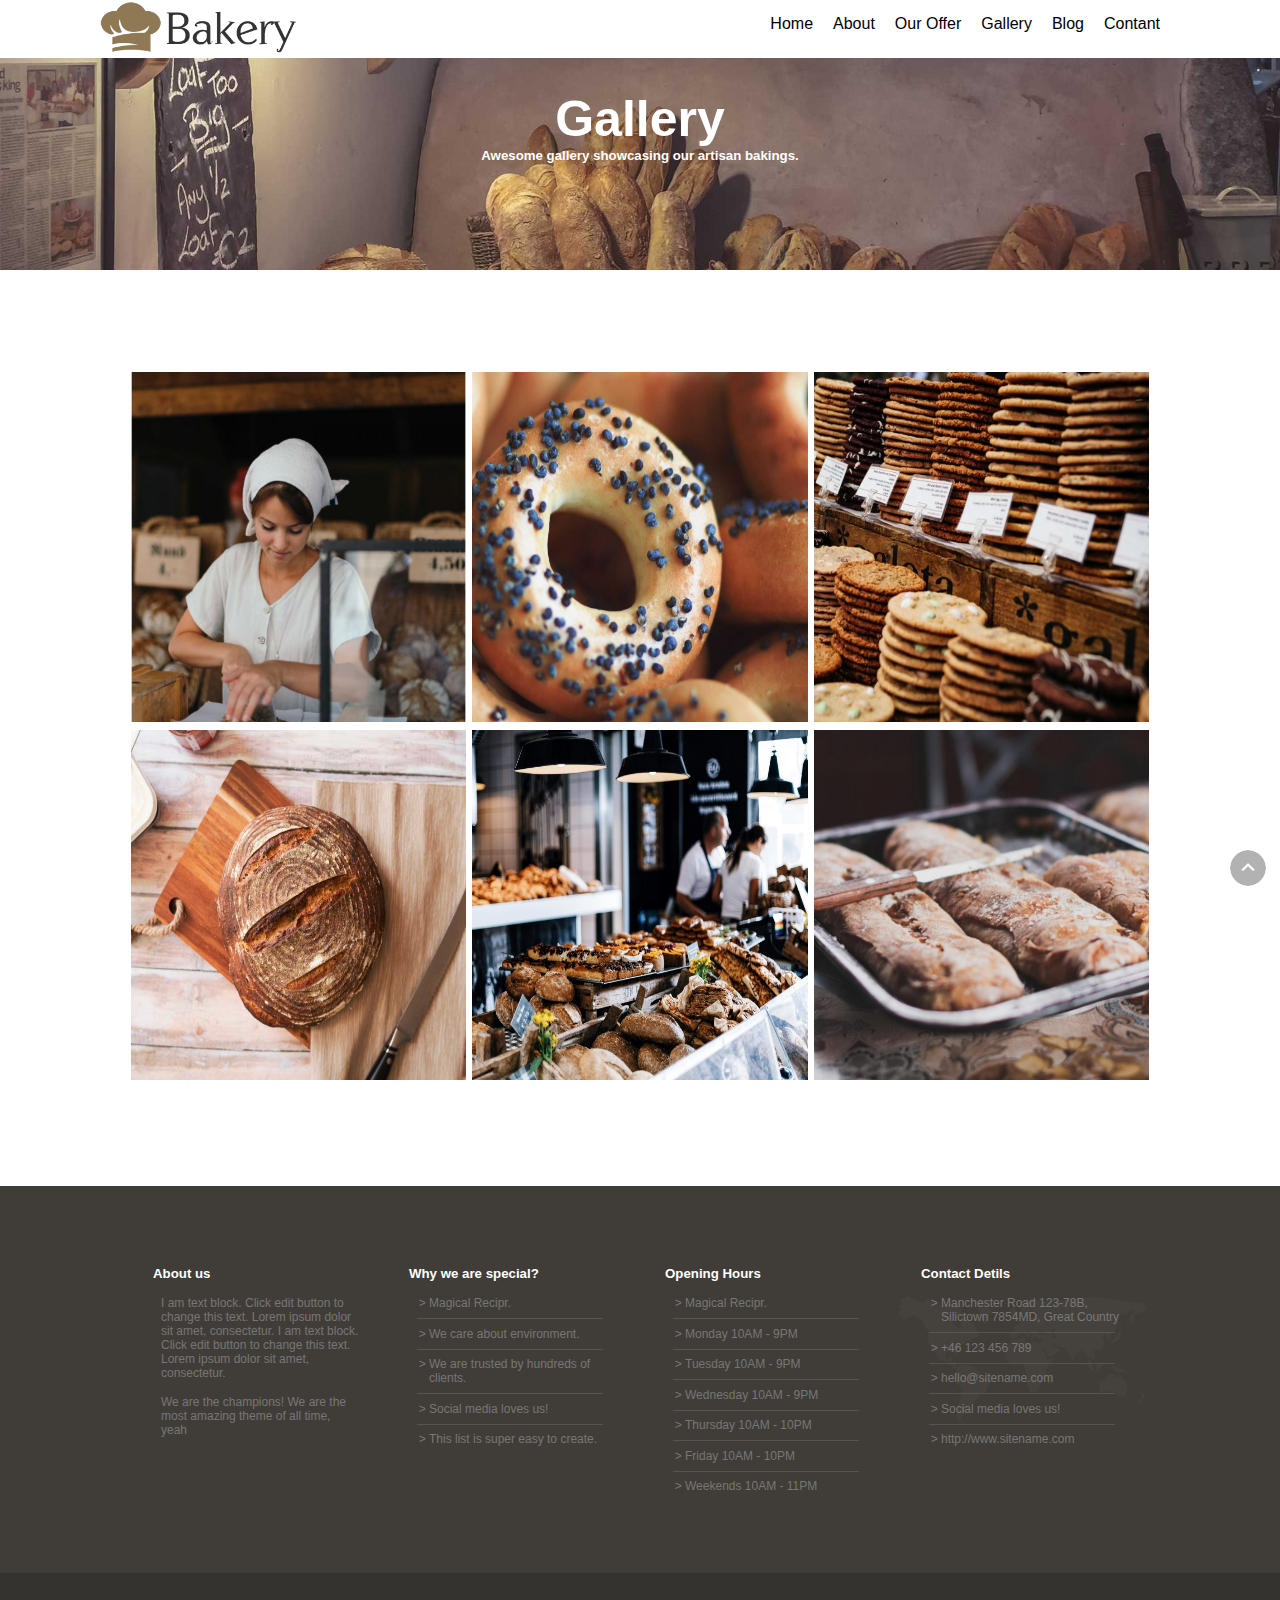
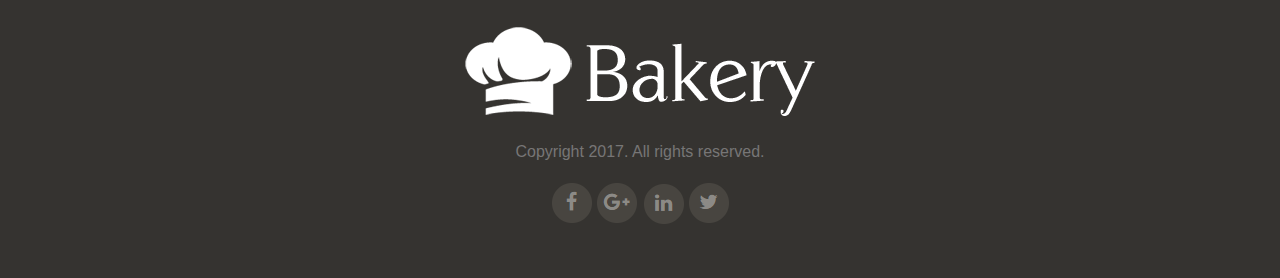
<file: Pages/gallery.html>
<!DOCTYPE html>
<html lang="en">
  <head>
    <meta charset="UTF-8" />
    <meta http-equiv="X-UA-Compatible" content="IE=edge" />
    <meta name="viewport" content="width=device-width, initial-scale=1.0" />
    <link rel="stylesheet" href="../style/gallery.css" />
    <title>Gallery – Family Bakery</title>
  </head>
  <body>
    <!-- navbar -->
    <nav>
      <div class="logo">
        <a title="Bakery" href="../index.html"
          ><img src="../images/bakery-color.png" alt=""
        /></a>
      </div>
      <div class="menu">
        <ul>
          <li>
            <a href="../index.html">Home</a>
          </li>
          <li>
            <a href="about.html">About</a>
          </li>
          <li>
            <a href="ourOffer.html">Our Offer</a>
          </li>
          <li>
            <a href="gallery.html">Gallery</a>
          </li>
          <li>
            <a href="blog.html">Blog</a>
          </li>
          <li>
            <a href="contact.html">Contant</a>
          </li>
        </ul>
      </div>
      <!-- drop menu -->
      <div class="drop-menu">
        <ul class="drop-down">
          <li>
            <a class="main-link" href="../index.html">Home</a>
            <ul class="dropdown-link">
              <li>
                <a href="about.html">About</a>
              </li>
              <li>
                <a href="ourOffer.html">Our Offer</a>
              </li>
              <li>
                <a href="gallery.html">Gallery</a>
              </li>
              <li>
                <a href="blog.html">Blog</a>
              </li>
              <li>
                <a href="contact.html">Contant</a>
              </li>
            </ul>
          </li>
        </ul>
      </div>
      <div class="clr"></div>
    </nav>
    <!-- up btn fixed -->
    <div class="up-btn">
      <a title="btn-up" href="gallery.html"
        ><img src="../images/home-icone2.png" alt=""
      /></a>
    </div>
    <!-- section home -->
    <section class="home">
      <div class="caption">
        <h2>Gallery</h2>
        <h5>Awesome gallery showcasing our artisan bakings.</h5>
      </div>
    </section>
    <!-- section gallery -->
    <section class="gallery">
      <div class="container">
        <div class="pic">
          <img src="../images/our.PNG" alt="" />
          <div class="layer"><img src="../images/Untitled-1.png" alt="" /></div>
        </div>
        <div class="pic">
          <img src="../images/stas-ovsky-123540-600x500.jpg" alt="" />
          <div class="layer"><img src="../images/Untitled-1.png" alt="" /></div>
        </div>
        <div class="pic">
          <img src="../images/clem-onojeghuo-206832-600x500.jpg" alt="" />
          <div class="layer"><img src="../images/Untitled-1.png" alt="" /></div>
        </div>
        <div class="pic">
          <img src="../images/ben-garratt-134774-600x500.jpg" alt="" />
          <div class="layer"><img src="../images/Untitled-1.png" alt="" /></div>
        </div>
        <div class="pic">
          <img src="../images/full-2-800x640.jpg" alt="" />
          <div class="layer"><img src="../images/Untitled-1.png" alt="" /></div>
        </div>
        <div class="pic">
          <img src="../images/alexandru-stavrica-170390-800x760.jpg" alt="" />
          <div class="layer"><img src="../images/Untitled-1.png" alt="" /></div>
        </div>
        <div class="clr"></div>
      </div>
    </section>
    <!-- footer -->
    <footer>
      <section class="more-info">
        <div class="container">
          <div class="about">
            <h5>About us</h5>
            <p>
              I am text block. Click edit button to change this text. Lorem
              ipsum dolor sit amet, consectetur. I am text block. Click edit
              button to change this text. Lorem ipsum dolor sit amet,
              consectetur.
            </p>
            <p>
              We are the champions! We are the most amazing theme of all time,
              yeah
            </p>
          </div>
          <div class="special">
            <h5>Why we are special?</h5>
            <ul class="ul-more-info">
              <li>
                Magical Recipr.
                <div class="line"></div>
              </li>
              <li>
                We care about environment.
                <div class="line"></div>
              </li>
              <li>
                We are trusted by hundreds of clients.
                <div class="line"></div>
              </li>
              <li>
                Social media loves us!
                <div class="line"></div>
              </li>
              <li>This list is super easy to create.</li>
            </ul>
          </div>
          <div class="opening">
            <h5>Opening Hours</h5>
            <ul class="ul-more-info">
              <li>
                Magical Recipr.
                <div class="line"></div>
              </li>
              <li>
                Monday 10AM - 9PM
                <div class="line"></div>
              </li>
              <li>
                Tuesday 10AM - 9PM
                <div class="line"></div>
              </li>
              <li>
                Wednesday 10AM - 9PM
                <div class="line"></div>
              </li>
              <li>
                Thursday 10AM - 10PM
                <div class="line"></div>
              </li>
              <li>
                Friday 10AM - 10PM
                <div class="line"></div>
              </li>
              <li>Weekends 10AM - 11PM</li>
            </ul>
          </div>
          <div class="detils">
            <div class="wall"></div>
            <h5>Contact Detils</h5>
            <ul class="ul-more-info">
              <li>
                Manchester Road 123-78B, Silictown 7854MD, Great Country
                <div class="line"></div>
              </li>
              <li>
                +46 123 456 789
                <div class="line"></div>
              </li>
              <li>
                hello@sitename.com
                <div class="line"></div>
              </li>
              <li>
                Social media loves us!
                <div class="line"></div>
              </li>
              <li>http://www.sitename.com</li>
            </ul>
          </div>
          <div class="clr"></div>
        </div>
      </section>
      <section class="social-media">
        <div class="container">
          <div class="footer-logo">
            <img src="../images/bakery-light-1.png" alt="" />
          </div>
          <p>Copyright 2017. All rights reserved.</p>
          <div class="social">
            <img src="../images/face-icone.PNG" alt="" />
            <img src="../images/google-icone.PNG" alt="" />
            <img src="../images/linkedin-icone.png" alt="" />
            <img src="../images/twitter-icone.PNG" alt="" />
          </div>
        </div>
      </section>
    </footer>
  </body>
</html>
</file>
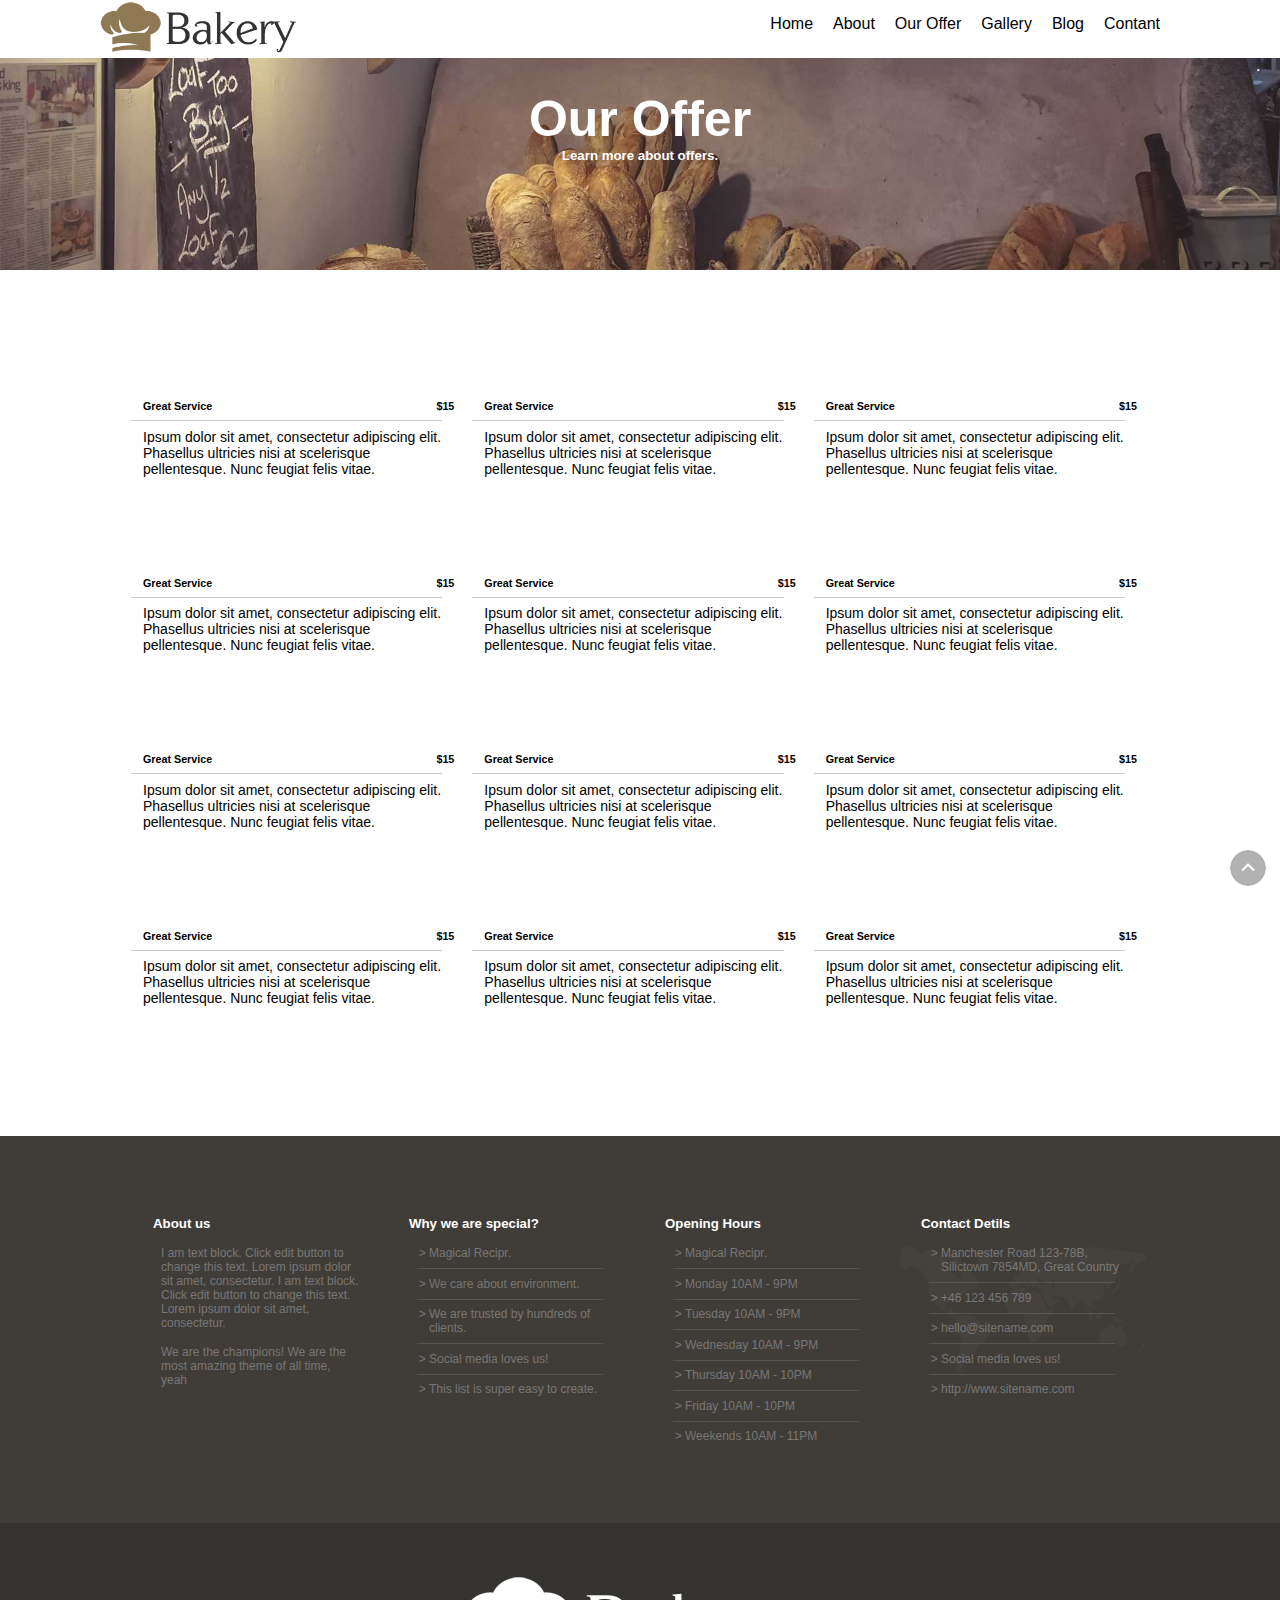
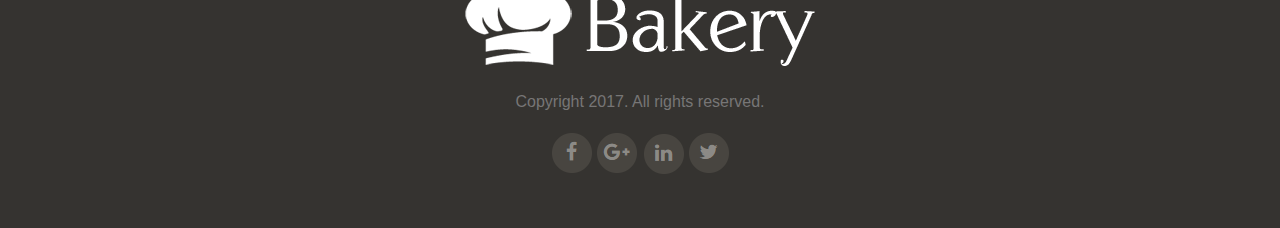
<file: Pages/ourOffer.html>
<!DOCTYPE html>
<html lang="en">
  <head>
    <meta charset="UTF-8" />
    <meta http-equiv="X-UA-Compatible" content="IE=edge" />
    <meta name="viewport" content="width=device-width, initial-scale=1.0" />
    <link rel="stylesheet" href="../style/ourOffer.css" />
    <title>Our offer – Family Bakery</title>
  </head>
  <body>
    <!-- navbar -->
    <nav>
      <div class="logo">
        <a title="Bakery" href="../index.html"
          ><img src="../images/bakery-color.png" alt=""
        /></a>
      </div>
      <div class="menu">
        <ul>
          <li>
            <a href="../index.html">Home</a>
          </li>
          <li>
            <a href="about.html">About</a>
          </li>
          <li>
            <a href="ourOffer.html">Our Offer</a>
          </li>
          <li>
            <a href="gallery.html">Gallery</a>
          </li>
          <li>
            <a href="blog.html">Blog</a>
          </li>
          <li>
            <a href="contact.html">Contant</a>
          </li>
        </ul>
      </div>
      <!-- drop menu -->
      <div class="drop-menu">
        <ul class="drop-down">
          <li>
            <a class="main-link" href="../index.html">Home</a>
            <ul class="dropdown-link">
              <li>
                <a href="about.html">About</a>
              </li>
              <li>
                <a href="ourOffer.html">Our Offer</a>
              </li>
              <li>
                <a href="gallery.html">Gallery</a>
              </li>
              <li>
                <a href="blog.html">Blog</a>
              </li>
              <li>
                <a href="contact.html">Contant</a>
              </li>
            </ul>
          </li>
        </ul>
      </div>
      <div class="clr"></div>
    </nav>
    <!-- up btn fixed -->
    <div class="up-btn">
      <a title="btn-up" href="ourOffer.html"
        ><img src="../images/home-icone2.png" alt=""
      /></a>
    </div>
    <!-- section home -->
    <section class="home">
      <div class="caption">
        <h2>Our Offer</h2>
        <h5>Learn more about offers.</h5>
      </div>
    </section>
    <!-- section products -->
    <section class="products">
      <div class="container">
        <div class="product">
          <h6 class="title">Great Service</h6>
          <h6 class="price">$15</h6>
          <div class="clr"></div>
          <div class="line"></div>
          <p>
            Ipsum dolor sit amet, consectetur adipiscing elit. Phasellus
            ultricies nisi at scelerisque pellentesque. Nunc feugiat felis
            vitae.
          </p>
        </div>
        <div class="product">
          <h6 class="title">Great Service</h6>
          <h6 class="price">$15</h6>
          <div class="clr"></div>
          <div class="line"></div>
          <p>
            Ipsum dolor sit amet, consectetur adipiscing elit. Phasellus
            ultricies nisi at scelerisque pellentesque. Nunc feugiat felis
            vitae.
          </p>
        </div>
        <div class="product">
          <h6 class="title">Great Service</h6>
          <h6 class="price">$15</h6>
          <div class="clr"></div>
          <div class="line"></div>
          <p>
            Ipsum dolor sit amet, consectetur adipiscing elit. Phasellus
            ultricies nisi at scelerisque pellentesque. Nunc feugiat felis
            vitae.
          </p>
        </div>
        <div class="product">
          <h6 class="title">Great Service</h6>
          <h6 class="price">$15</h6>
          <div class="clr"></div>
          <div class="line"></div>
          <p>
            Ipsum dolor sit amet, consectetur adipiscing elit. Phasellus
            ultricies nisi at scelerisque pellentesque. Nunc feugiat felis
            vitae.
          </p>
        </div>
        <div class="product">
          <h6 class="title">Great Service</h6>
          <h6 class="price">$15</h6>
          <div class="clr"></div>
          <div class="line"></div>
          <p>
            Ipsum dolor sit amet, consectetur adipiscing elit. Phasellus
            ultricies nisi at scelerisque pellentesque. Nunc feugiat felis
            vitae.
          </p>
        </div>
        <div class="product">
          <h6 class="title">Great Service</h6>
          <h6 class="price">$15</h6>
          <div class="clr"></div>
          <div class="line"></div>
          <p>
            Ipsum dolor sit amet, consectetur adipiscing elit. Phasellus
            ultricies nisi at scelerisque pellentesque. Nunc feugiat felis
            vitae.
          </p>
        </div>
        <div class="product">
          <h6 class="title">Great Service</h6>
          <h6 class="price">$15</h6>
          <div class="clr"></div>
          <div class="line"></div>
          <p>
            Ipsum dolor sit amet, consectetur adipiscing elit. Phasellus
            ultricies nisi at scelerisque pellentesque. Nunc feugiat felis
            vitae.
          </p>
        </div>
        <div class="product">
          <h6 class="title">Great Service</h6>
          <h6 class="price">$15</h6>
          <div class="clr"></div>
          <div class="line"></div>
          <p>
            Ipsum dolor sit amet, consectetur adipiscing elit. Phasellus
            ultricies nisi at scelerisque pellentesque. Nunc feugiat felis
            vitae.
          </p>
        </div>
        <div class="product">
          <h6 class="title">Great Service</h6>
          <h6 class="price">$15</h6>
          <div class="clr"></div>
          <div class="line"></div>
          <p>
            Ipsum dolor sit amet, consectetur adipiscing elit. Phasellus
            ultricies nisi at scelerisque pellentesque. Nunc feugiat felis
            vitae.
          </p>
        </div>
        <div class="product">
          <h6 class="title">Great Service</h6>
          <h6 class="price">$15</h6>
          <div class="clr"></div>
          <div class="line"></div>
          <p>
            Ipsum dolor sit amet, consectetur adipiscing elit. Phasellus
            ultricies nisi at scelerisque pellentesque. Nunc feugiat felis
            vitae.
          </p>
        </div>
        <div class="product">
          <h6 class="title">Great Service</h6>
          <h6 class="price">$15</h6>
          <div class="clr"></div>
          <div class="line"></div>
          <p>
            Ipsum dolor sit amet, consectetur adipiscing elit. Phasellus
            ultricies nisi at scelerisque pellentesque. Nunc feugiat felis
            vitae.
          </p>
        </div>
        <div class="product">
          <h6 class="title">Great Service</h6>
          <h6 class="price">$15</h6>
          <div class="clr"></div>
          <div class="line"></div>
          <p>
            Ipsum dolor sit amet, consectetur adipiscing elit. Phasellus
            ultricies nisi at scelerisque pellentesque. Nunc feugiat felis
            vitae.
          </p>
        </div>
        <div class="clr"></div>
      </div>
    </section>
    <!-- footer -->
    <footer>
      <section class="more-info">
        <div class="container">
          <div class="about">
            <h5>About us</h5>
            <p>
              I am text block. Click edit button to change this text. Lorem
              ipsum dolor sit amet, consectetur. I am text block. Click edit
              button to change this text. Lorem ipsum dolor sit amet,
              consectetur.
            </p>
            <p>
              We are the champions! We are the most amazing theme of all time,
              yeah
            </p>
          </div>
          <div class="special">
            <h5>Why we are special?</h5>
            <ul class="ul-more-info">
              <li>
                Magical Recipr.
                <div class="line"></div>
              </li>
              <li>
                We care about environment.
                <div class="line"></div>
              </li>
              <li>
                We are trusted by hundreds of clients.
                <div class="line"></div>
              </li>
              <li>
                Social media loves us!
                <div class="line"></div>
              </li>
              <li>This list is super easy to create.</li>
            </ul>
          </div>
          <div class="opening">
            <h5>Opening Hours</h5>
            <ul class="ul-more-info">
              <li>
                Magical Recipr.
                <div class="line"></div>
              </li>
              <li>
                Monday 10AM - 9PM
                <div class="line"></div>
              </li>
              <li>
                Tuesday 10AM - 9PM
                <div class="line"></div>
              </li>
              <li>
                Wednesday 10AM - 9PM
                <div class="line"></div>
              </li>
              <li>
                Thursday 10AM - 10PM
                <div class="line"></div>
              </li>
              <li>
                Friday 10AM - 10PM
                <div class="line"></div>
              </li>
              <li>Weekends 10AM - 11PM</li>
            </ul>
          </div>
          <div class="detils">
            <div class="wall"></div>
            <h5>Contact Detils</h5>
            <ul class="ul-more-info">
              <li>
                Manchester Road 123-78B, Silictown 7854MD, Great Country
                <div class="line"></div>
              </li>
              <li>
                +46 123 456 789
                <div class="line"></div>
              </li>
              <li>
                hello@sitename.com
                <div class="line"></div>
              </li>
              <li>
                Social media loves us!
                <div class="line"></div>
              </li>
              <li>http://www.sitename.com</li>
            </ul>
          </div>
          <div class="clr"></div>
        </div>
      </section>
      <section class="social-media">
        <div class="container">
          <div class="footer-logo">
            <img src="../images/bakery-light-1.png" alt="" />
          </div>
          <p>Copyright 2017. All rights reserved.</p>
          <div class="social">
            <img src="../images/face-icone.PNG" alt="" />
            <img src="../images/google-icone.PNG" alt="" />
            <img src="../images/linkedin-icone.png" alt="" />
            <img src="../images/twitter-icone.PNG" alt="" />
          </div>
        </div>
      </section>
    </footer>
  </body>
</html>
</file>
<file: style/main.css>
* {
  box-sizing: border-box;
  padding: 0;
  margin: 0;
  font-family: "Segoe UI", Tahoma, Geneva, Verdana, sans-serif;
}
.container {
  width: 80%;
  margin: auto;
}
.clr {
  clear: both;
}
/* navbar */
nav {
  background-color: rgba(0, 0, 0, 0.6);
  padding: 0 100px;
  position: fixed;
  left: 0;
  right: 0;
  z-index: 99;
}
.logo img {
  width: 200px;
}
.logo {
  float: left;
}
.menu {
  float: right;
  padding-top: 15px;
}
.menu ul li {
  float: left;
  list-style: none;
}
.menu ul li a {
  text-decoration: none;
  color: white;
  padding-right: 20px;
}
.menu ul li a:hover {
  color: #8f7854;
}
/* ************* drop menu*********** */
.drop-menu {
  padding-top: 15px;
  position: absolute;
  display: none;
  right: 5%;
}
.drop-menu .drop-down li {
  list-style: none;
}
.main-link {
  padding-left: 20px;
}
.drop-menu .drop-down li a {
  text-decoration: none;
  color: white;
}
.dropdown-link {
  padding-top: 22px;
  visibility: hidden;
}
.dropdown-link li {
  padding: 15px 15px;
  background-color: rgba(0, 0, 0, 0.6);
}
.main-link:hover + .dropdown-link {
  visibility: visible;
}
.dropdown-link:hover {
  visibility: visible;
}
/* ****** up btn ************ */
.up-btn {
  position: fixed;
  right: 1%;
  bottom: 1%;
}
/********************* home ****************/
.home {
  background-image: url(..//images/drew-coffman-1872.jpg);
  background-size: 100% 100%;
  height: 100vh;
  text-align: center;
}
.caption {
  padding-top: 200px;
  color: white;
}
.caption h3 {
  font-size: 25px;
}
.caption h1 {
  font-size: 60px;
  padding: 10px 0;
}
.caption p {
  width: 30%;
  margin: auto;
  margin-bottom: 50px;
}
.caption a {
  text-decoration: none;
  color: white;
}
.lm {
  background-color: #8e7754;
  padding: 10px 15px;
  border-radius: 5px;
}
.cu {
  border: solid white 2px;
  padding: 7px 15px;
  border-radius: 5px;
}
.lm:hover,
.cu:hover {
  background-color: #fff;
  color: #000;
}
/************** who are **********************/
.who-are {
  margin: 150px 0;
  /* background-color: antiquewhite; */
}
.who-img {
  width: 50%;
  float: left;
}
.who-img img {
  width: 100%;
}
.who-info {
  width: 50%;
  float: right;
  margin-top: 100px;
  padding-left: 50px;
}
.who-info h3 {
  margin-bottom: 20px;
}
.who-info p {
  padding: 15px 0;
}
.i {
  float: left;
  padding-top: 7px;
}
.dis {
  float: left;
  padding-left: 10px;
}
/************** our location **********************/
/* .our-location{
    background-color: aqua; 
} */
.location-img {
  width: 50%;
  float: right;
}
.location-img img {
  width: 100%;
}
.location-info {
  width: 50%;
  float: left;
  padding-right: 50px;
  margin-top: 130px;
}
.location-info p {
  padding: 10px 0;
}
/************** our baking **********************/

.our-baking {
  margin: 150px 0;
  text-align: center;
}
.our-baking .container p {
  margin-top: 10px;
}
.item {
  width: calc(100% / 3);
  float: left;
  padding: 40px 15px;
}
.item img {
  width: 100%;
}
/************** contact **********************/

.contact {
  margin-bottom: 150px;
}
.contact-ifrm {
  width: 50%;
  float: right;
}
.contact-ifrm iframe {
  width: 100%;
  height: 450px;
  border: 0;
}
.contact-info {
  width: 50%;
  float: left;
  margin-top: 70px;
  padding-right: 50px;
}
.contact-info h6 {
  padding: 15px 0;
}
.contact-info p {
  padding: 15px 0;
}
/************** footer section more info **********************/
footer .more-info {
  background-color: #403d38;
  padding: 80px 0;
}
.more-info h5 {
  color: white;
}
.line {
  width: 100%;
  height: 0.5px;
  background-color: #777676;
  margin: 8px 0;
  margin-left: -12px;
  opacity: 0.4;
}
.about {
  width: 25%;
  float: left;
  padding: 0 25px;
}
.about p {
  color: #777676;
  font-size: 12px;
  padding-top: 15px;
  padding-left: 8px;
}
.special {
  width: 25%;
  float: left;
  padding: 0 25px;
}
.ul-more-info {
  list-style-type: "> ";
  padding-top: 15px;
  padding-left: 20px;
}
.ul-more-info li {
  color: #777676;
  font-size: 12px;
}
.opening {
  width: 25%;
  float: left;
  padding: 0 25px;
}

.detils {
  width: 25%;
  float: left;
  padding: 0 25px;
  position: relative;
}
.wall {
  position: absolute;
  left: 0;
  top: 15%;
  right: 0;
  bottom: 0;
  background-image: url(../images/contact-details-map.png);
  background-size: contain;
  background-repeat: no-repeat;
  opacity: 0.1;
}

/************** footer section social medi **********************/

footer .social-media {
  background-color: #353330;
  padding: 50px 0;
  text-align: center;
}
.social-media p {
  color: #777676;
  padding: 20px 0;
}

/************** media query **********************/
@media screen and (max-width: 850px) {
  .menu {
    display: none;
  }
  .drop-menu {
    display: block;
  }
}
/* ********larg screen********** */
@media screen and (max-width: 997px) {
  .about {
    width: 50%;
    padding-top: 20px;
  }
  .special {
    width: 50%;
    padding-top: 20px;
  }
  .opening {
    width: 50%;
    padding-top: 20px;
  }
  .detils {
    width: 50%;
    padding-top: 20px;
  }
}
/************** medium screen **********************/
@media screen and (max-width: 768px) {
  .who-img {
    width: 100%;
  }
  .who-info {
    width: 100%;
    padding: 0 0;
  }
  .location-img {
    width: 100%;
  }
  .location-info {
    width: 100%;
    padding: 0 0;
  }
  .item {
    width: 100%;
  }
  .contact-ifrm {
    width: 100%;
  }
  .contact-info {
    width: 100%;
  }
  .about {
    padding: 0 0;
    width: 100%;
  }
  .special {
    width: 100%;
    padding: 0 0;
    padding-top: 20px;
  }
  .opening {
    width: 100%;
    padding: 0 0;
    padding-top: 20px;
  }
  .details {
    width: 100%;
    padding: 0 0;
    padding-top: 20px;
  }
}

@media screen and (max-width: 425px) {
  .logo {
    margin-left: -70px;
  }
}
</file>
<file: style/about.css>
* {
  box-sizing: border-box;
  padding: 0;
  margin: 0;
  font-family: "Segoe UI", Tahoma, Geneva, Verdana, sans-serif;
}
.container {
  width: 80%;
  margin: auto;
}
.clr {
  clear: both;
}
/* navbar */
nav {
  background-color: #fff;
  padding: 0 100px;
  position: fixed;
  left: 0;
  right: 0;
  z-index: 99;
}
.logo img {
  width: 200px;
}
.logo {
  float: left;
}
.menu {
  float: right;
  padding-top: 15px;
}
.menu ul li {
  float: left;
  list-style: none;
}
.menu ul li a {
  text-decoration: none;
  color: #000;
  padding-right: 20px;
}
/* *************drop menu*********** */
.drop-menu {
  padding-top: 15px;
  position: absolute;
  display: none;
  right: 5%;
}
.drop-menu .drop-down li {
  list-style: none;
}
.main-link {
  padding-left: 20px;
}
.drop-menu .drop-down li a {
  text-decoration: none;
  color: black;
}
.dropdown-link {
  padding-top: 22px;
  visibility: hidden;
}
.dropdown-link li {
  padding: 15px 15px;
  background-color: white;
}
.main-link:hover + .dropdown-link {
  visibility: visible;
}
.dropdown-link:hover {
  visibility: visible;
}
/* ******up btn************ */
.up-btn {
  position: fixed;
  right: 1%;
  bottom: 1%;
}
/********************* home ****************/
.home {
  background-image: url(..//images/drew-coffman-1872.jpg);
  background-size: cover;
  background-position: 50%;
  height: 30vh;
  text-align: center;
}
.caption {
  padding-top: 90px;
  color: white;
}
.caption h2 {
  font-size: 50px;
}
/********************* our story ****************/
.our-story {
  padding-top: 150px;
}
.ph {
  width: 50%;
  float: left;
}
.ph img {
  width: 100%;
}
.dis {
  width: 50%;
  float: left;
  padding: 150px 100px;
}
.dis p {
  padding: 12px 0;
}
/********************* our bakery ****************/
.our-bakery {
  padding-top: 150px;
  text-align: center;
}
.our-bakery h6 {
  padding: 12px 0;
}
.items {
  padding-bottom: 150px;
}
.item {
  width: calc(100% / 3);
  text-align: left;
  float: left;
  padding: 0 15px;
}
.item p {
  font-size: 13px;
}
/* ********************details88888888888888888 */
.details {
  background-color: #8e7754;
  padding: 70px 0;
}
.det {
  width: calc(100% / 4);
  float: left;
  color: #fff;
  text-align: center;
}
.det h2 {
  padding: 10px 0;
  font-weight: 600;
  font-size: 36px;
}
.det h5 {
  font-weight: 400;
}
/************** footer section more info **********************/
footer .more-info {
  background-color: #403d38;
  padding: 80px 0;
}
.more-info h5 {
  color: white;
}
.line {
  width: 100%;
  height: 0.5px;
  background-color: #777676;
  margin: 8px 0;
  margin-left: -12px;
  opacity: 0.4;
}
.about {
  width: 25%;
  float: left;
  padding: 0 25px;
}
.about p {
  color: #777676;
  font-size: 12px;
  padding-top: 15px;
  padding-left: 8px;
}
.special {
  width: 25%;
  float: left;
  padding: 0 25px;
}
.ul-more-info {
  list-style-type: "> ";
  padding-top: 15px;
  padding-left: 20px;
}
.ul-more-info li {
  color: #777676;
  font-size: 12px;
}
.opening {
  width: 25%;
  float: left;
  padding: 0 25px;
}

.detils {
  width: 25%;
  float: left;
  padding: 0 25px;
  position: relative;
}
.wall {
  position: absolute;
  left: 0;
  top: 15%;
  right: 0;
  bottom: 0;
  background-image: url(../images/contact-details-map.png);
  background-size: contain;
  background-repeat: no-repeat;
  opacity: 0.1;
}

/************** footer section social medi **********************/

footer .social-media {
  background-color: #353330;
  padding: 50px 0;
  text-align: center;
}
.social-media p {
  color: #777676;
  padding: 20px 0;
}
/************** media query **********************/
@media screen and (max-width: 850px) {
  .menu {
    display: none;
  }
  .drop-menu {
    display: block;
  }
}
/* ********larg screen********** */
@media screen and (max-width: 997px) {
  .about {
    width: 50%;
    padding-top: 20px;
  }
  .special {
    width: 50%;
    padding-top: 20px;
  }
  .opening {
    width: 50%;
    padding-top: 20px;
  }
  .detils {
    width: 50%;
    padding-top: 20px;
  }
  .det {
    width: calc(100% / 2);
  }
  .det:nth-child(3),
  .det:nth-child(4) {
    padding-top: 50px;
  }
}
/************** medium screen **********************/
@media screen and (max-width: 768px) {
  .ph {
    width: 100%;
  }
  .dis {
    width: 100%;
    padding: 0 0;
  }
  .item {
    width: 100%;
    padding: 0 0;
  }
  .about {
    padding: 0 0;
    width: 100%;
  }
  .special {
    width: 100%;
    padding: 0 0;
    padding-top: 20px;
  }
  .opening {
    width: 100%;
    padding: 0 0;
    padding-top: 20px;
  }
  .detils {
    width: 100%;
    padding: 0 0;
    padding-top: 20px;
  }
}

@media screen and (max-width: 425px) {
  .logo {
    margin-left: -70px;
  }
}
</file>
<file: style/blog.css>
* {
  box-sizing: border-box;
  padding: 0;
  margin: 0;
  font-family: "Segoe UI", Tahoma, Geneva, Verdana, sans-serif;
}
.container {
  width: 80%;
  margin: auto;
}
.clr {
  clear: both;
}
/* navbar */
nav {
  background-color: rgba(0, 0, 0, 0.6);
  padding: 0 100px;
  position: fixed;
  left: 0;
  right: 0;
}
.logo img {
  width: 200px;
}
.logo {
  float: left;
}
.menu {
  float: right;
  padding-top: 15px;
}
.menu ul li {
  float: left;
  list-style: none;
}
.menu ul li a {
  text-decoration: none;
  color: white;
  padding-right: 20px;
}
/* *************drop menu*********** */
.drop-menu {
  padding-top: 15px;
  position: absolute;
  display: none;
  right: 5%;
}
.drop-menu .drop-down li {
  list-style: none;
}
.main-link {
  padding-left: 20px;
}
.drop-menu .drop-down li a {
  text-decoration: none;
  color: #fff;
}
.dropdown-link {
  padding-top: 22px;
  visibility: hidden;
}
.dropdown-link li {
  padding: 15px 15px;
  background-color: rgba(0, 0, 0, 0.6);
}
.main-link:hover + .dropdown-link {
  visibility: visible;
}
.dropdown-link:hover {
  visibility: visible;
}
/* ******up btn************ */
.up-btn {
  position: fixed;
  right: 1%;
  bottom: 1%;
}
/* ***************error******************** */
.error {
  padding: 100px 20px;
}
/************** footer section more info **********************/
footer .more-info {
  background-color: #403d38;
  padding: 80px 0;
}
.more-info h5 {
  color: white;
}
.line {
  width: 100%;
  height: 0.5px;
  background-color: #777676;
  margin: 8px 0;
  margin-left: -12px;
  opacity: 0.4;
}
.about {
  width: 25%;
  float: left;
  padding: 0 25px;
}
.about p {
  color: #777676;
  font-size: 12px;
  padding-top: 15px;
  padding-left: 8px;
}
.special {
  width: 25%;
  float: left;
  padding: 0 25px;
}
.ul-more-info {
  list-style-type: "> ";
  padding-top: 15px;
  padding-left: 20px;
}
.ul-more-info li {
  color: #777676;
  font-size: 12px;
}
.opening {
  width: 25%;
  float: left;
  padding: 0 25px;
}

.detils {
  width: 25%;
  float: left;
  padding: 0 25px;
  position: relative;
}
.wall {
  position: absolute;
  left: 0;
  top: 15%;
  right: 0;
  bottom: 0;
  background-image: url(../images/contact-details-map.png);
  background-size: contain;
  background-repeat: no-repeat;
  opacity: 0.1;
}

/************** footer section social medi **********************/

footer .social-media {
  background-color: #353330;
  padding: 50px 0;
  text-align: center;
}
.social-media p {
  color: #777676;
  padding: 20px 0;
}
/************** media query **********************/
@media screen and (max-width: 850px) {
  .menu {
    display: none;
  }
  .drop-menu {
    display: block;
  }
}

@media screen and (max-width: 425px) {
  .logo {
    margin-left: -70px;
  }
}

/* ********larg screen********** */
@media screen and (max-width: 997px) {
  .about {
    width: 50%;
    padding-top: 20px;
  }
  .special {
    width: 50%;
    padding-top: 20px;
  }
  .opening {
    width: 50%;
    padding-top: 20px;
  }
  .detils {
    width: 50%;
    padding-top: 20px;
  }
}

/************** medium screen **********************/
@media screen and (max-width: 768px) {
  .form {
    width: 100%;
  }
  .info {
    padding: 0 0;
    padding-top: 40px;
    width: 100%;
  }
  .about {
    padding: 0 0;
    width: 100%;
  }
  .special {
    width: 100%;
    padding: 0 0;
    padding-top: 20px;
  }
  .opening {
    width: 100%;
    padding: 0 0;
    padding-top: 20px;
  }
  .detils {
    width: 100%;
    padding: 0 0;
    padding-top: 20px;
  }
}
</file>
<file: style/contact.css>
* {
  box-sizing: border-box;
  padding: 0;
  margin: 0;
  font-family: "Segoe UI", Tahoma, Geneva, Verdana, sans-serif;
}
.container {
  width: 80%;
  margin: auto;
}
.clr {
  clear: both;
}
/* navbar */
nav {
  background-color: #fff;
  padding: 0 100px;
  position: fixed;
  left: 0;
  right: 0;
  z-index: 99;
}
.logo img {
  width: 200px;
}
.logo {
  float: left;
}
.menu {
  float: right;
  padding-top: 15px;
}
.menu ul li {
  float: left;
  list-style: none;
}
.menu ul li a {
  text-decoration: none;
  color: #000;
  padding-right: 20px;
}
/* *************drop menu*********** */
.drop-menu {
  padding-top: 15px;
  position: absolute;
  display: none;
  right: 5%;
}
.drop-menu .drop-down li {
  list-style: none;
}
.main-link {
  padding-left: 20px;
}
.drop-menu .drop-down li a {
  text-decoration: none;
  color: black;
}
.dropdown-link {
  padding-top: 22px;
  visibility: hidden;
}
.dropdown-link li {
  padding: 15px 15px;
  background-color: white;
}
.main-link:hover + .dropdown-link {
  visibility: visible;
}
.dropdown-link:hover {
  visibility: visible;
}
/* ******up btn************ */
.up-btn {
  position: fixed;
  right: 1%;
  bottom: 1%;
}
/********************* home ****************/
.home {
  background-image: url(..//images/drew-coffman-1872.jpg);
  background-size: cover;
  background-position: 50%;
  height: 30vh;
  text-align: center;
}
.caption {
  padding-top: 90px;
  color: white;
}
.caption h2 {
  font-size: 50px;
}
/********************* contact us ****************/
.contact-us {
  padding: 100px 0;
}
.form {
  width: 60%;
  float: left;
}
.name-email {
  width: 100%;
}
.name-email input {
  width: 49%;
  float: left;
  padding: 10px 5px;
}
.name-email input:nth-child(2) {
  float: right;
}
form input {
  width: 100%;
  margin: 5px 0;
  padding: 10px 5px;
}
form textarea {
  width: 100%;
  height: 250px;
  padding: 10px 5px;
  resize: none;
}
form button {
  padding: 8px 15px;
  border: none;
  background-color: #8e7754;
  color: #fff;
}
form button:hover {
  cursor: pointer;
}
form input:focus,
textarea:focus {
  outline-color: #8e7754;
}
.info {
  width: 40%;
  float: left;
  padding: 0 70px;
}
.info p {
  padding: 10px 0;
}
.info h6 {
  padding-bottom: 10px;
}
.inf {
  padding-bottom: 20px;
}

.inf img {
  float: left;
  padding-right: 10px;
}
.inf p {
  padding-top: 8px;
}
/********************* map ****************/
iframe {
  width: 100%;
  height: 400px;
  border: 0;
}
/************** footer section more info **********************/
footer .more-info {
  background-color: #403d38;
  padding: 80px 0;
}
.more-info h5 {
  color: white;
}
.line {
  width: 100%;
  height: 0.5px;
  background-color: #777676;
  margin: 8px 0;
  margin-left: -12px;
  opacity: 0.4;
}
.about {
  width: 25%;
  float: left;
  padding: 0 25px;
}
.about p {
  color: #777676;
  font-size: 12px;
  padding-top: 15px;
  padding-left: 8px;
}
.special {
  width: 25%;
  float: left;
  padding: 0 25px;
}
.ul-more-info {
  list-style-type: "> ";
  padding-top: 15px;
  padding-left: 20px;
}
.ul-more-info li {
  color: #777676;
  font-size: 12px;
}
.opening {
  width: 25%;
  float: left;
  padding: 0 25px;
}

.detils {
  width: 25%;
  float: left;
  padding: 0 25px;
  position: relative;
}
.wall {
  position: absolute;
  left: 0;
  top: 15%;
  right: 0;
  bottom: 0;
  background-image: url(../images/contact-details-map.png);
  background-size: contain;
  background-repeat: no-repeat;
  opacity: 0.1;
}

/************** footer section social medi **********************/

footer .social-media {
  background-color: #353330;
  padding: 50px 0;
  text-align: center;
}
.social-media p {
  color: #777676;
  padding: 20px 0;
}
/************** media query **********************/
@media screen and (max-width: 850px) {
  .menu {
    display: none;
  }
  .drop-menu {
    display: block;
  }
}
/* ********larg screen********** */
@media screen and (max-width: 997px) {
  .about {
    width: 50%;
    padding-top: 20px;
  }
  .special {
    width: 50%;
    padding-top: 20px;
  }
  .opening {
    width: 50%;
    padding-top: 20px;
  }
  .detils {
    width: 50%;
    padding-top: 20px;
  }
}
/************** medium screen **********************/
@media screen and (max-width: 768px) {
  .form {
    width: 100%;
  }
  .info {
    padding: 0 0;
    padding-top: 40px;
    width: 100%;
  }
  .about {
    padding: 0 0;
    width: 100%;
  }
  .special {
    width: 100%;
    padding: 0 0;
    padding-top: 20px;
  }
  .opening {
    width: 100%;
    padding: 0 0;
    padding-top: 20px;
  }
  .detils {
    width: 100%;
    padding: 0 0;
    padding-top: 20px;
  }
}

@media screen and (max-width: 425px) {
  .logo {
    margin-left: -70px;
  }
}
</file>
<file: style/gallery.css>
* {
  box-sizing: border-box;
  padding: 0;
  margin: 0;
  font-family: "Segoe UI", Tahoma, Geneva, Verdana, sans-serif;
}
.container {
  width: 80%;
  margin: auto;
}
.clr {
  clear: both;
}
/* navbar */
nav {
  background-color: #fff;
  padding: 0 100px;
  position: fixed;
  left: 0;
  right: 0;
  z-index: 99;
}
.logo img {
  width: 200px;
}
.logo {
  float: left;
}
.menu {
  float: right;
  padding-top: 15px;
}
.menu ul li {
  float: left;
  list-style: none;
}
.menu ul li a {
  text-decoration: none;
  color: #000;
  padding-right: 20px;
}
/* *************drop menu*********** */
.drop-menu {
  padding-top: 15px;
  position: absolute;
  display: none;
  right: 5%;
}
.drop-menu .drop-down li {
  list-style: none;
}
.main-link {
  padding-left: 20px;
}
.drop-menu .drop-down li a {
  text-decoration: none;
  color: black;
}
.dropdown-link {
  padding-top: 22px;
  visibility: hidden;
}
.dropdown-link li {
  padding: 15px 15px;
  background-color: white;
}
.main-link:hover + .dropdown-link {
  visibility: visible;
}
.dropdown-link:hover {
  visibility: visible;
}
/* ******up btn************ */
.up-btn {
  position: fixed;
  right: 1%;
  bottom: 1%;
}
/********************* home ****************/
.home {
  background-image: url(..//images/drew-coffman-1872.jpg);
  background-size: cover;
  background-position: 50%;
  height: 30vh;
  text-align: center;
}
.caption {
  padding-top: 90px;
  color: white;
}
.caption h2 {
  font-size: 50px;
}
/********************* gallery ****************/
.gallery {
  padding: 100px 0;
}
.pic {
  width: calc(100% / 3);
  float: left;
  padding: 2px 3px;
  position: relative;
  overflow: hidden;
}
.layer {
  position: absolute;
  top: 0;
  right: 0;
  bottom: 0;
  left: 0;
  visibility: hidden;
  padding: 2px 3px;
  transition: all 0.4s;
}
.pic:hover .layer {
  visibility: visible;
}
.pic:hover img {
  transform: scale(1.1);
}
.pic img {
  width: 100%;
  height: 350px;
  transition: all 0.4s;
}
/************** footer section more info **********************/
footer .more-info {
  background-color: #403d38;
  padding: 80px 0;
}
.more-info h5 {
  color: white;
}
.line {
  width: 100%;
  height: 0.5px;
  background-color: #777676;
  margin: 8px 0;
  margin-left: -12px;
  opacity: 0.4;
}
.about {
  width: 25%;
  float: left;
  padding: 0 25px;
}
.about p {
  color: #777676;
  font-size: 12px;
  padding-top: 15px;
  padding-left: 8px;
}
.special {
  width: 25%;
  float: left;
  padding: 0 25px;
}
.ul-more-info {
  list-style-type: "> ";
  padding-top: 15px;
  padding-left: 20px;
}
.ul-more-info li {
  color: #777676;
  font-size: 12px;
}
.opening {
  width: 25%;
  float: left;
  padding: 0 25px;
}

.detils {
  width: 25%;
  float: left;
  padding: 0 25px;
  position: relative;
}
.wall {
  position: absolute;
  left: 0;
  top: 15%;
  right: 0;
  bottom: 0;
  background-image: url(../images/contact-details-map.png);
  background-size: contain;
  background-repeat: no-repeat;
  opacity: 0.1;
}

/************** footer section social medi **********************/

footer .social-media {
  background-color: #353330;
  padding: 50px 0;
  text-align: center;
}
.social-media p {
  color: #777676;
  padding: 20px 0;
}
/************** media query **********************/
@media screen and (max-width: 850px) {
  .menu {
    display: none;
  }
  .drop-menu {
    display: block;
  }
}
/* ********larg screen********** */
@media screen and (max-width: 997px) {
  .pic {
    width: 50%;
  }

  .about {
    width: 50%;
    padding-top: 20px;
  }
  .special {
    width: 50%;
    padding-top: 20px;
  }
  .opening {
    width: 50%;
    padding-top: 20px;
  }
  .detils {
    width: 50%;
    padding-top: 20px;
  }
}
/************** medium screen **********************/
@media screen and (max-width: 768px) {
  .pic {
    width: 100%;
  }
  .about {
    width: 100%;
    padding: 0 0;
  }
  .special {
    width: 100%;
    padding: 0 0;
    padding-top: 20px;
  }
  .opening {
    width: 100%;
    padding: 0 0;
    padding-top: 20px;
  }
  .detils {
    width: 100%;
    padding: 0 0;
    padding-top: 20px;
  }
}

@media screen and (max-width: 425px) {
  .logo {
    margin-left: -70px;
  }
}
</file>
<file: style/ourOffer.css>
* {
  box-sizing: border-box;
  padding: 0;
  margin: 0;
  font-family: "Segoe UI", Tahoma, Geneva, Verdana, sans-serif;
}
.container {
  width: 80%;
  margin: auto;
}
.clr {
  clear: both;
}
/* navbar */
nav {
  background-color: #fff;
  padding: 0 100px;
  position: fixed;
  left: 0;
  right: 0;
  z-index: 99;
}
.logo img {
  width: 200px;
}
.logo {
  float: left;
}
.menu {
  float: right;
  padding-top: 15px;
}
.menu ul li {
  float: left;
  list-style: none;
}
.menu ul li a {
  text-decoration: none;
  color: #000;
  padding-right: 20px;
}
/* *************drop menu*********** */
.drop-menu {
  padding-top: 15px;
  position: absolute;
  display: none;
  right: 5%;
}
.drop-menu .drop-down li {
  list-style: none;
}
.main-link {
  padding-left: 20px;
}
.drop-menu .drop-down li a {
  text-decoration: none;
  color: black;
}
.dropdown-link {
  padding-top: 22px;
  visibility: hidden;
}
.dropdown-link li {
  padding: 15px 15px;
  background-color: white;
}
.main-link:hover + .dropdown-link {
  visibility: visible;
}
.dropdown-link:hover {
  visibility: visible;
}
/* ******up btn************ */
.up-btn {
  position: fixed;
  right: 1%;
  bottom: 1%;
}
/********************* home ****************/
.home {
  background-image: url(..//images/drew-coffman-1872.jpg);
  background-size: cover;
  background-position: 50%;
  height: 30vh;
  text-align: center;
}
.caption {
  padding-top: 90px;
  color: white;
}
.caption h2 {
  font-size: 50px;
}
/********************* product ****************/
.products {
  padding: 80px 0;
}
.product {
  width: calc(100% / 3);
  padding: 50px 15px;
  float: left;
}
.title {
  float: left;
}
.price {
  float: right;
}
.line {
  width: 98%;
  height: 1px;
  background-color: rgba(0, 0, 0, 0.63);
  margin: 10px auto;
}
.product p {
  font-size: 14px;
}
/************** footer section more info **********************/
footer .more-info {
  background-color: #403d38;
  padding: 80px 0;
}
.more-info h5 {
  color: white;
}
.line {
  width: 100%;
  height: 0.5px;
  background-color: #777676;
  margin: 8px 0;
  margin-left: -12px;
  opacity: 0.4;
}
.about {
  width: 25%;
  float: left;
  padding: 0 25px;
}
.about p {
  color: #777676;
  font-size: 12px;
  padding-top: 15px;
  padding-left: 8px;
}
.special {
  width: 25%;
  float: left;
  padding: 0 25px;
}
.ul-more-info {
  list-style-type: "> ";
  padding-top: 15px;
  padding-left: 20px;
}
.ul-more-info li {
  color: #777676;
  font-size: 12px;
}
.opening {
  width: 25%;
  float: left;
  padding: 0 25px;
}

.detils {
  width: 25%;
  float: left;
  padding: 0 25px;
  position: relative;
}
.wall {
  position: absolute;
  left: 0;
  top: 15%;
  right: 0;
  bottom: 0;
  background-image: url(../images/contact-details-map.png);
  background-size: contain;
  background-repeat: no-repeat;
  opacity: 0.1;
}

/************** footer section social medi **********************/

footer .social-media {
  background-color: #353330;
  padding: 50px 0;
  text-align: center;
}
.social-media p {
  color: #777676;
  padding: 20px 0;
}
/************** media query **********************/
@media screen and (max-width: 850px) {
  .menu {
    display: none;
  }
  .drop-menu {
    display: block;
  }
}
/* ********larg screen********** */
@media screen and (max-width: 997px) {
  .about {
    width: 50%;
    padding-top: 20px;
  }
  .special {
    width: 50%;
    padding-top: 20px;
  }
  .opening {
    width: 50%;
    padding-top: 20px;
  }
  .detils {
    width: 50%;
    padding-top: 20px;
  }
}
/************** medium screen **********************/
@media screen and (max-width: 768px) {
  .product {
    width: 100%;
    padding: 40px 0;
  }
  .about {
    width: 100%;
    padding: 0 0;
  }
  .special {
    width: 100%;
    padding: 0 0;
    padding-top: 20px;
  }
  .opening {
    width: 100%;
    padding: 0 0;
    padding-top: 20px;
  }
  .detils {
    width: 100%;
    padding: 0 0;
    padding-top: 20px;
  }
}

@media screen and (max-width: 425px) {
  .logo {
    margin-left: -70px;
  }
}
</file>
